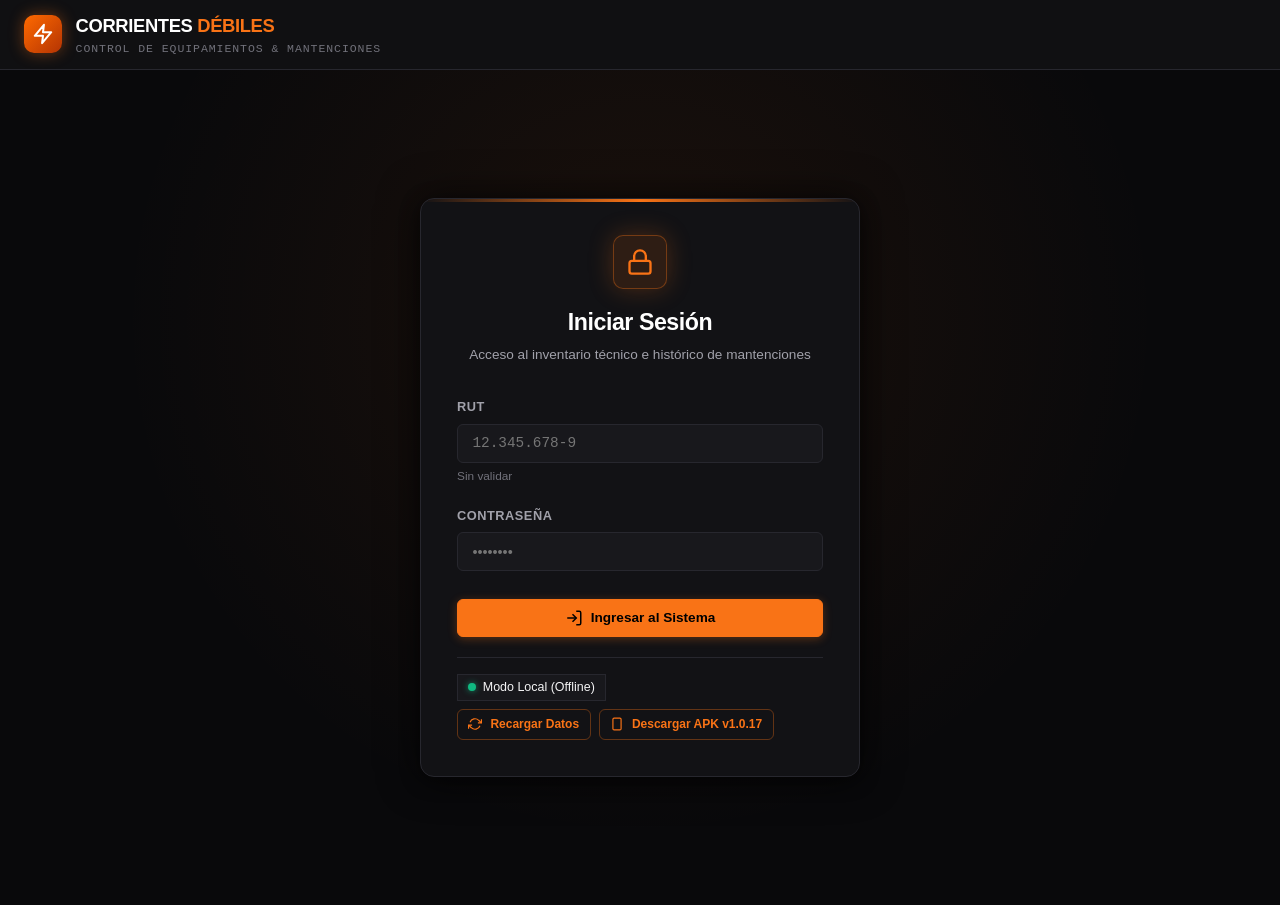
<file: static/index.html>
<!DOCTYPE html>
<html lang="es">
<head>
    <meta charset="UTF-8">
    <meta name="viewport" content="width=device-width, initial-scale=1.0">
    <title>Inventario y Mantención | Corrientes Débiles</title>
    <link rel="stylesheet" href="./css/style.css?v=1.0.17">
    <link rel="icon" href="data:image/svg+xml,<svg xmlns='http://www.w3.org/2000/svg' viewBox='0 0 24 24' fill='%23f97316'><path d='M13 2L3 14h8v8l10-12h-8V2z'/></svg>">
    <link rel="manifest" href="./manifest.json">
    <meta name="theme-color" content="#f97316">
    <meta name="mobile-web-app-capable" content="yes">
    <meta name="apple-mobile-web-app-capable" content="yes">
    <meta name="apple-mobile-web-app-status-bar-style" content="black-translucent">
    <script>
        // Limpieza forzada de cachés antiguas de Service Worker
        if ('caches' in window) {
            caches.keys().then(keys => {
                keys.forEach(k => {
                    if (k !== 'corrientes-debiles-v6') caches.delete(k);
                });
            });
        }
        // Limpieza de datos de prueba obsoletos en localStorage
        try {
            const rawEq = localStorage.getItem('cd_local_equipos');
            if (rawEq && (rawEq.indexOf('EQ-CCTV') !== -1 || rawEq.indexOf('EQ-ACS') !== -1 || !localStorage.getItem('cd_ups_v6'))) {
                localStorage.removeItem('cd_local_equipos');
                localStorage.removeItem('cd_local_mantenciones');
                localStorage.removeItem('cd_db_seeded_v2');
                localStorage.removeItem('cd_db_seeded_version');
                localStorage.removeItem('auth_user');
                localStorage.removeItem('auth_token');
                localStorage.setItem('cd_ups_v6', 'true');
            }
        } catch(e) {}
    </script>
</head>
<body>

    <!-- NAVBAR -->
    <header class="navbar">
        <div class="nav-container">
            <div class="brand-wrapper" id="brand-link">
                <div class="brand-icon">
                    <svg width="22" height="22" viewBox="0 0 24 24" fill="none" stroke="currentColor" stroke-width="2.2" stroke-linecap="round" stroke-linejoin="round">
                        <polygon points="13 2 3 14 12 14 11 22 21 10 12 10 13 2"></polygon>
                    </svg>
                </div>
                <div>
                    <div class="brand-title">CORRIENTES <span>DÉBILES</span></div>
                    <div class="brand-subtitle">Control de Equipamientos & Mantenciones</div>
                </div>
            </div>

            <div class="nav-actions" id="nav-actions">
                <!-- Injected dynamically if logged in -->
            </div>
        </div>
    </header>

    <!-- MAIN VIEW CONTAINER -->
    <main id="app-view">
        <!-- VISTA DE LOGIN -->
        <section id="login-section" class="login-container">
            <div class="login-card">
                <div class="login-header">
                    <div class="logo-badge">
                        <svg width="28" height="28" viewBox="0 0 24 24" fill="none" stroke="currentColor" stroke-width="2" stroke-linecap="round" stroke-linejoin="round">
                            <rect x="3" y="11" width="18" height="11" rx="2" ry="2"></rect>
                            <path d="M7 11V7a5 5 0 0 1 10 0v4"></path>
                        </svg>
                    </div>
                    <h2>Iniciar Sesión</h2>
                    <p>Acceso al inventario técnico e histórico de mantenciones</p>
                </div>

                <!-- ALERTA DE PRIMER USO / CONFIGURACIÓN INICIAL -->
                <div id="first-run-banner" style="display: none; background: rgba(249, 115, 22, 0.1); border: 1px solid var(--accent-orange); border-radius: var(--radius-sm); padding: 0.85rem; margin-bottom: 1rem;">
                    <div style="display: flex; align-items: flex-start; gap: 0.5rem;">
                        <svg width="20" height="20" viewBox="0 0 24 24" fill="none" stroke="var(--accent-orange)" stroke-width="2" style="flex-shrink: 0; margin-top: 2px;">
                            <circle cx="12" cy="12" r="10"></circle>
                            <line x1="12" y1="8" x2="12" y2="12"></line>
                            <line x1="12" y1="16" x2="12.01" y2="16"></line>
                        </svg>
                        <div style="font-size: 0.85rem; line-height: 1.4;">
                            <strong style="color: var(--accent-orange); display: block; margin-bottom: 0.2rem;">Bienvenido / Configuración Inicial</strong>
                            <span style="color: var(--text-secondary);">No hay usuarios registrados. Cree la cuenta del Administrador principal para comenzar.</span>
                        </div>
                    </div>
                    <button type="button" class="btn btn-primary" id="btn-open-setup" style="width: 100%; margin-top: 0.75rem; font-size: 0.85rem; padding: 0.5rem;" onclick="app.openSetupModal()">
                        Crear Primer Administrador
                    </button>
                </div>

                <form id="login-form">
                    <div class="form-group">
                        <label class="form-label" for="login-rut">RUT</label>
                        <input type="text" id="login-rut" class="form-control mono" placeholder="12.345.678-9" maxlength="12" autocomplete="username" required>
                        <div class="form-hint">
                            <span id="rut-validation-msg" style="color: var(--text-muted);">Sin validar</span>
                        </div>
                    </div>

                    <div class="form-group">
                        <label class="form-label" for="login-password">Contraseña</label>
                        <input type="password" id="login-password" class="form-control" placeholder="••••••••" autocomplete="current-password" required>
                    </div>

                    <button type="submit" class="btn btn-primary" style="width: 100%; margin-top: 0.5rem;" id="login-submit-btn">
                        <svg width="18" height="18" viewBox="0 0 24 24" fill="none" stroke="currentColor" stroke-width="2">
                            <path d="M15 3h4a2 2 0 0 1 2 2v14a2 2 0 0 1-2 2h-4"></path>
                            <polyline points="10 17 15 12 10 7"></polyline>
                            <line x1="15" y1="12" x2="3" y2="12"></line>
                        </svg>
                        Ingresar al Sistema
                    </button>
                </form>

                <div style="margin-top: 1.25rem; padding-top: 1rem; border-top: 1px solid var(--border-subtle); display: flex; justify-content: space-between; align-items: center; gap: 0.5rem; flex-wrap: wrap;">
                    <button type="button" class="btn-storage-mode" id="login-storage-mode-btn" onclick="app.openCloudModal()" title="Configuración de Almacenamiento Local / Nube">
                        <span class="mode-dot" id="login-mode-dot"></span>
                        <span id="login-mode-label">Modo Local</span>
                    </button>
                    <div style="display:flex; gap:0.5rem; align-items:center; flex-wrap:wrap;">
                        <a href="/reset" class="btn btn-outline-orange" style="font-size: 0.75rem; padding: 0.35rem 0.65rem; text-decoration: none;" title="Limpiar caché y recargar datos">
                            <svg width="14" height="14" viewBox="0 0 24 24" fill="none" stroke="currentColor" stroke-width="2">
                                <path d="M23 4v6h-6"></path>
                                <path d="M1 20v-6h6"></path>
                                <path d="M3.51 9a9 9 0 0 1 14.85-3.36L23 10M1 14l4.64 4.36A9 9 0 0 0 20.49 15"></path>
                            </svg>
                            Recargar Datos
                        </a>
                        <a href="/CDmantencion.apk" download="CDmantencion_v1.0.17.apk" class="btn btn-outline-orange" style="font-size: 0.75rem; padding: 0.35rem 0.65rem; text-decoration: none;" title="Descargar APK CDmantencion para Android">
                            <svg width="14" height="14" viewBox="0 0 24 24" fill="none" stroke="currentColor" stroke-width="2">
                                <rect x="5" y="2" width="14" height="20" rx="2" ry="2"></rect>
                                <line x1="12" y1="18" x2="12.01" y2="18"></line>
                            </svg>
                            Descargar APK v1.0.17
                        </a>
                    </div>
                </div>
            </div>
        </section>

        <!-- VISTA DE DASHBOARD / LISTADO DE EQUIPOS -->
        <section id="dashboard-section" class="main-content" style="display: none;">
            
            <!-- TARJETAS DE ESTADÍSTICAS (COMPACTAS) -->
            <div class="stats-grid" id="stats-container">
                <div class="stat-card">
                    <div class="stat-icon">
                        <svg width="16" height="16" viewBox="0 0 24 24" fill="none" stroke="currentColor" stroke-width="2">
                            <rect x="2" y="2" width="20" height="8" rx="2" ry="2"></rect>
                            <rect x="2" y="14" width="20" height="8" rx="2" ry="2"></rect>
                            <line x1="6" y1="6" x2="6.01" y2="6"></line>
                            <line x1="6" y1="18" x2="6.01" y2="18"></line>
                        </svg>
                    </div>
                    <div class="stat-content">
                        <div class="stat-value" id="stat-total-equipos">0</div>
                        <div class="stat-label">Total Equipos</div>
                    </div>
                </div>

                <div class="stat-card">
                    <div class="stat-icon" style="color: var(--status-operativo); border-color: rgba(34, 197, 94, 0.3);">
                        <svg width="16" height="16" viewBox="0 0 24 24" fill="none" stroke="currentColor" stroke-width="2">
                            <path d="M22 11.08V12a10 10 0 1 1-5.93-9.14"></path>
                            <polyline points="22 4 12 14.01 9 11.01"></polyline>
                        </svg>
                    </div>
                    <div class="stat-content">
                        <div class="stat-value" id="stat-operativos" style="color: var(--status-operativo);">0</div>
                        <div class="stat-label">Operativos</div>
                    </div>
                </div>

                <div class="stat-card">
                    <div class="stat-icon" style="color: var(--orange-primary); border-color: var(--border-accent);">
                        <svg width="16" height="16" viewBox="0 0 24 24" fill="none" stroke="currentColor" stroke-width="2">
                            <path d="M14.7 6.3a1 1 0 0 0 0 1.4l1.6 1.6a1 1 0 0 0 1.4 0l3.77-3.77a6 6 0 0 1-7.94 7.94l-6.91 6.91a2.12 2.12 0 0 1-3-3l6.91-6.91a6 6 0 0 1 7.94-7.94l-3.76 3.76z"></path>
                        </svg>
                    </div>
                    <div class="stat-content">
                        <div class="stat-value" id="stat-en-mantencion" style="color: var(--orange-primary);">0</div>
                        <div class="stat-label">En Mantención</div>
                    </div>
                </div>

                <div class="stat-card">
                    <div class="stat-icon" style="color: var(--status-critico); border-color: rgba(239, 68, 68, 0.3);">
                        <svg width="16" height="16" viewBox="0 0 24 24" fill="none" stroke="currentColor" stroke-width="2">
                            <circle cx="12" cy="12" r="10"></circle>
                            <line x1="15" y1="9" x2="9" y2="15"></line>
                            <line x1="9" y1="9" x2="15" y2="15"></line>
                        </svg>
                    </div>
                    <div class="stat-content">
                        <div class="stat-value" id="stat-fuera-servicio" style="color: var(--status-critico);">0</div>
                        <div class="stat-label">Fuera de Servicio</div>
                    </div>
                </div>
            </div>

            <!-- BARRA DE BÚSQUEDA Y ACCIONES -->
            <div class="toolbar-card">
                <div class="search-box">
                    <span class="search-icon">
                        <svg width="18" height="18" viewBox="0 0 24 24" fill="none" stroke="currentColor" stroke-width="2">
                            <circle cx="11" cy="11" r="8"></circle>
                            <line x1="21" y1="21" x2="16.65" y2="16.65"></line>
                        </svg>
                    </span>
                    <input type="text" id="search-input" class="search-input" placeholder="Buscar por equipo, marca, modelo, técnico, QR...">
                    <button type="button" class="search-camera-btn" id="search-qr-cam-btn" title="Escanear código QR con la cámara del dispositivo" onclick="app.openQrScanner()">
                        <svg width="16" height="16" viewBox="0 0 24 24" fill="none" stroke="currentColor" stroke-width="2">
                            <path d="M23 19a2 2 0 0 1-2 2H3a2 2 0 0 1-2-2V8a2 2 0 0 1 2-2h4l2-3h6l2 3h4a2 2 0 0 1 2 2z"></path>
                            <circle cx="12" cy="13" r="4"></circle>
                        </svg>
                        <span>Escanear QR</span>
                    </button>
                </div>

                <div class="filters-group">
                    <div class="view-toggles">
                        <button type="button" class="view-btn active" id="view-grid-btn" title="Vista en tarjetas">
                            <svg width="16" height="16" viewBox="0 0 24 24" fill="none" stroke="currentColor" stroke-width="2">
                                <rect x="3" y="3" width="7" height="7"></rect>
                                <rect x="14" y="3" width="7" height="7"></rect>
                                <rect x="14" y="14" width="7" height="7"></rect>
                                <rect x="3" y="14" width="7" height="7"></rect>
                            </svg>
                        </button>
                        <button type="button" class="view-btn" id="view-table-btn" title="Vista en tabla">
                            <svg width="16" height="16" viewBox="0 0 24 24" fill="none" stroke="currentColor" stroke-width="2">
                                <line x1="8" y1="6" x2="21" y2="6"></line>
                                <line x1="8" y1="12" x2="21" y2="12"></line>
                                <line x1="8" y1="18" x2="21" y2="18"></line>
                                <line x1="3" y1="6" x2="3.01" y2="6"></line>
                                <line x1="3" y1="12" x2="3.01" y2="12"></line>
                                <line x1="3" y1="18" x2="3.01" y2="18"></line>
                            </svg>
                        </button>
                    </div>

                    <a href="/reset" class="btn btn-outline-orange" style="text-decoration:none; display:inline-flex; align-items:center; gap:0.4rem;" title="Limpiar caché local y recargar datos oficiales">
                        <svg width="15" height="15" viewBox="0 0 24 24" fill="none" stroke="currentColor" stroke-width="2">
                            <path d="M23 4v6h-6"></path>
                            <path d="M1 20v-6h6"></path>
                            <path d="M3.51 9a9 9 0 0 1 14.85-3.36L23 10M1 14l4.64 4.36A9 9 0 0 0 20.49 15"></path>
                        </svg>
                        Recargar Datos
                    </a>
                    <button class="btn btn-primary" id="open-new-equipo-btn">
                        <svg width="16" height="16" viewBox="0 0 24 24" fill="none" stroke="currentColor" stroke-width="2.5">
                            <line x1="12" y1="5" x2="12" y2="19"></line>
                            <line x1="5" y1="12" x2="19" y2="12"></line>
                        </svg>
                        Nuevo Equipo
                    </button>
                </div>
            </div>

            <!-- CONTENEDOR DE EQUIPOS (GRID O TABLA) -->
            <div id="equipos-container">
                <!-- Injected via JavaScript -->
            </div>

        </section>
    </main>

    <!-- =======================================================================
         MODAL 1: ESCANEAR CÓDIGO QR
         ======================================================================= -->
    <div class="modal-backdrop" id="qr-scanner-modal">
        <div class="modal-dialog">
            <div class="modal-header">
                <div class="modal-title">
                    <svg width="20" height="20" viewBox="0 0 24 24" fill="none" stroke="var(--orange-primary)" stroke-width="2">
                        <rect x="3" y="3" width="7" height="7"></rect>
                        <rect x="14" y="3" width="7" height="7"></rect>
                        <rect x="14" y="14" width="7" height="7"></rect>
                        <rect x="3" y="14" width="7" height="7"></rect>
                    </svg>
                    Escanear Código QR de Equipo
                </div>
                <button type="button" class="modal-close-btn" onclick="app.closeQrScanner()">&times;</button>
            </div>
            <div class="modal-body">
                <div class="scanner-viewport-wrapper">
                    <div id="qr-reader" class="scanner-qr-reader"></div>
                    <video id="scanner-video" class="scanner-video" playsinline style="display: none;"></video>
                    <div class="scanner-overlay" id="scanner-reticle-overlay">
                        <div class="scanner-reticle"></div>
                    </div>
                </div>

                <div id="camera-status-msg" style="text-align: center; font-size: 0.82rem; color: var(--text-muted); margin-bottom: 1rem;">
                    Apunte la cámara al código QR ubicado en el chasis del equipo.
                </div>

                <div style="display: flex; gap: 0.6rem; justify-content: center; margin-bottom: 1.25rem; flex-wrap: wrap;">
                    <label class="btn btn-primary btn-sm" style="cursor: pointer; font-weight: 600;" title="Abrir cámara del teléfono para capturar una foto nítida de la etiqueta">
                        <svg width="15" height="15" viewBox="0 0 24 24" fill="none" stroke="currentColor" stroke-width="2.2">
                            <path d="M23 19a2 2 0 0 1-2 2H3a2 2 0 0 1-2-2V8a2 2 0 0 1 2-2h4l2-3h6l2 3h4a2 2 0 0 1 2 2z"></path>
                            <circle cx="12" cy="13" r="4"></circle>
                        </svg>
                        Tomar Foto con Cámara
                        <input type="file" id="scanner-camera-input" accept="image/*" capture="environment" style="display: none;">
                    </label>

                    <button type="button" id="scanner-torch-btn" class="btn btn-secondary btn-sm" style="display: none;" onclick="app.toggleScannerTorch()">
                        <svg width="15" height="15" viewBox="0 0 24 24" fill="none" stroke="currentColor" stroke-width="2">
                            <polygon points="13 2 3 14 12 14 11 22 21 10 12 10 13 2"></polygon>
                        </svg>
                        <span id="scanner-torch-text">Linterna</span>
                    </button>

                    <label class="btn btn-secondary btn-sm" style="cursor: pointer;">
                        <svg width="15" height="15" viewBox="0 0 24 24" fill="none" stroke="currentColor" stroke-width="2">
                            <rect x="3" y="3" width="18" height="18" rx="2" ry="2"></rect>
                            <circle cx="8.5" cy="8.5" r="1.5"></circle>
                            <polyline points="21 15 16 10 5 21"></polyline>
                        </svg>
                        Galería
                        <input type="file" id="scanner-file-input" accept="image/*" style="display: none;">
                    </label>
                </div>

                <!-- SELECTOR RÁPIDO Y CÓDIGO MANUAL PARA TESTING / SIN CÁMARA -->
                <div style="background: var(--bg-surface-2); border: 1px dashed var(--border-subtle); border-radius: var(--radius-sm); padding: 1rem;">
                    <div style="font-size: 0.76rem; color: var(--orange-primary); font-weight: 700; text-transform: uppercase; margin-bottom: 0.5rem;">
                        Acceso Rápido por Código (Simulación / Sin Cámara)
                    </div>
                    <div style="display: flex; gap: 0.5rem; margin-bottom: 0.75rem;">
                        <input type="text" id="manual-qr-input" class="form-control mono" placeholder="Ej: EQ-UPS-001">
                        <button type="button" class="btn btn-primary btn-sm" onclick="app.handleManualQrSearch()">
                            Buscar
                        </button>
                    </div>
                    <div style="font-size: 0.74rem; color: var(--text-muted);">
                        Seleccione un equipo para probar el escaneo inmediatamente:
                        <select id="quick-qr-select" class="form-control mono" style="margin-top: 0.35rem;" onchange="if(this.value) app.handleQrDetected(this.value)">
                            <option value="">-- Seleccionar Equipo de Demostración --</option>
                        </select>
                    </div>
                </div>
            </div>
            <div class="modal-footer">
                <button type="button" class="btn btn-secondary" onclick="app.closeQrScanner()">Cerrar</button>
            </div>
        </div>
    </div>

    <!-- =======================================================================
         MODAL 1.5: RESULTADO DE ESCANEO / VINCULACIÓN DIRECTA
         ======================================================================= -->
    <div class="modal-backdrop" id="qr-unknown-modal">
        <div class="modal-dialog" style="max-width: 520px;">
            <div class="modal-header">
                <div class="modal-title" style="display: flex; align-items: center; gap: 0.5rem;">
                    <svg width="20" height="20" viewBox="0 0 24 24" fill="none" stroke="var(--orange-primary)" stroke-width="2">
                        <circle cx="12" cy="12" r="10"></circle>
                        <line x1="12" y1="8" x2="12" y2="12"></line>
                        <line x1="12" y1="16" x2="12.01" y2="16"></line>
                    </svg>
                    Código Escaneado no Vinculado
                </div>
                <button type="button" class="modal-close-btn" onclick="app.closeModal('qr-unknown-modal')">&times;</button>
            </div>
            <div class="modal-body" style="padding: 1.25rem;">
                <div style="background: rgba(249, 115, 22, 0.08); border: 1px solid rgba(249, 115, 22, 0.25); border-radius: 8px; padding: 1rem; margin-bottom: 1.25rem; text-align: center;">
                    <div style="font-size: 0.8rem; text-transform: uppercase; letter-spacing: 0.05em; color: var(--text-muted); margin-bottom: 0.35rem;">
                        Texto decodificado de la cámara:
                    </div>
                    <div id="unknown-qr-display" class="mono" style="font-size: 1.2rem; font-weight: 700; color: var(--orange-primary); word-break: break-all;">
                        ---
                    </div>
                </div>

                <p style="font-size: 0.88rem; color: var(--text-secondary); margin-bottom: 1.25rem;">
                    La cámara leyó este código exitosamente, pero aún no coincide con los identificadores por defecto. Puedes vincularlo directamente a un equipo del inventario o registrar uno nuevo:
                </p>

                <!-- Opción 1: Asociar a un equipo existente -->
                <div style="background: var(--bg-surface-2); border: 1px solid var(--border-subtle); border-radius: 8px; padding: 1rem; margin-bottom: 1rem;">
                    <label class="form-label" for="unknown-qr-target-equipo" style="font-weight: 600; margin-bottom: 0.5rem; color: #fff;">
                        1. Vincular a un equipo existente del listado:
                    </label>
                    <select id="unknown-qr-target-equipo" class="form-control" style="margin-bottom: 0.75rem;">
                        <option value="">Seleccione un equipo...</option>
                    </select>

                    <div style="display: flex; gap: 1rem; margin-bottom: 0.85rem; font-size: 0.85rem;">
                        <label style="display: flex; align-items: center; gap: 0.4rem; cursor: pointer; color: var(--text-secondary);">
                            <input type="radio" name="unknown-qr-field" value="codigo_qr" checked>
                            <span>Como Código QR principal</span>
                        </label>
                        <label style="display: flex; align-items: center; gap: 0.4rem; cursor: pointer; color: var(--text-secondary);">
                            <input type="radio" name="unknown-qr-field" value="numero_serie">
                            <span>Como N° de Serie</span>
                        </label>
                    </div>

                    <button type="button" class="btn btn-primary" style="width: 100%; justify-content: center;" onclick="app.associateScannedCodeToEquipo()">
                        <svg width="16" height="16" viewBox="0 0 24 24" fill="none" stroke="currentColor" stroke-width="2">
                            <path d="M10 13a5 5 0 0 0 7.54.54l3-3a5 5 0 0 0-7.07-7.07l-1.72 1.71"></path>
                            <path d="M14 11a5 5 0 0 0-7.54-.54l-3 3a5 5 0 0 0 7.07 7.07l1.71-1.71"></path>
                        </svg>
                        Asociar este Código al Equipo Seleccionado
                    </button>
                </div>

                <!-- Opción 2: Crear nuevo equipo con este código -->
                <div style="background: var(--bg-surface-2); border: 1px solid var(--border-subtle); border-radius: 8px; padding: 1rem;">
                    <div style="font-size: 0.88rem; font-weight: 600; margin-bottom: 0.5rem; color: #fff;">
                        2. ¿Deseas registrar un nuevo equipamiento?
                    </div>
                    <button type="button" class="btn btn-secondary" style="width: 100%; justify-content: center;" onclick="app.openNewEquipoWithScannedCode()">
                        <svg width="16" height="16" viewBox="0 0 24 24" fill="none" stroke="currentColor" stroke-width="2">
                            <line x1="12" y1="5" x2="12" y2="19"></line>
                            <line x1="5" y1="12" x2="19" y2="12"></line>
                        </svg>
                        Registrar como Nuevo Equipo con este Código
                    </button>
                </div>
            </div>
            <div class="modal-footer">
                <button type="button" class="btn btn-secondary" onclick="app.closeModal('qr-unknown-modal')">Cerrar</button>
                <button type="button" class="btn btn-secondary" onclick="app.closeModal('qr-unknown-modal'); app.openQrScanner();">
                    Escanear Otro Código
                </button>
            </div>
        </div>
    </div>

    <!-- =======================================================================
         MODAL 2: VER / IMPRIMIR CÓDIGO QR Y ETIQUETA
         ======================================================================= -->
    <div class="modal-backdrop" id="qr-view-modal">
        <div class="modal-dialog" style="max-width: 380px;">
            <div class="modal-header">
                <div class="modal-title">
                    Código QR de Identificación
                </div>
                <button type="button" class="modal-close-btn" onclick="app.closeModal('qr-view-modal')">&times;</button>
            </div>
            <div class="modal-body" style="display: flex; justify-content: center; padding: 1.25rem;">
                <div class="qr-sticker print-only-sticker" id="printable-qr-card">
                    <div class="qr-canvas-holder" id="qr-code-canvas-container"></div>
                    <div class="sticker-code" id="qr-modal-code">EQ-UPS-001</div>
                    <div class="sticker-divider"></div>
                    <div class="sticker-title" id="qr-modal-title">Nombre Equipo</div>
                </div>
            </div>
            <div class="modal-footer" style="display: flex; flex-wrap: wrap; gap: 0.5rem; justify-content: flex-end;">
                <button type="button" class="btn btn-secondary" onclick="app.closeModal('qr-view-modal')">Cerrar</button>
                <button type="button" class="btn btn-secondary" onclick="app.downloadQrImage()" title="Descargar imagen QR en alta calidad PNG a Galería">
                    <svg width="16" height="16" viewBox="0 0 24 24" fill="none" stroke="currentColor" stroke-width="2">
                        <path d="M21 15v4a2 2 0 0 1-2 2H5a2 2 0 0 1-2-2v-4"></path>
                        <polyline points="7 10 12 15 17 10"></polyline>
                        <line x1="12" y1="15" x2="12" y2="3"></line>
                    </svg>
                    Descargar QR (Galería)
                </button>
                <button type="button" class="btn btn-primary" onclick="app.printQrCard()">
                    <svg width="16" height="16" viewBox="0 0 24 24" fill="none" stroke="currentColor" stroke-width="2">
                        <polyline points="6 9 6 2 18 2 18 9"></polyline>
                        <path d="M6 18H4a2 2 0 0 1-2-2v-5a2 2 0 0 1 2-2h16a2 2 0 0 1 2 2v5a2 2 0 0 1-2 2h-2"></path>
                        <rect x="6" y="14" width="12" height="8"></rect>
                    </svg>
                    Imprimir Etiqueta
                </button>
            </div>
        </div>
    </div>

    <!-- =======================================================================
         MODAL 3: DETALLE DE EQUIPO E HISTORIAL DE MANTENCIONES
         ======================================================================= -->
    <div class="modal-backdrop" id="equipo-detail-modal">
        <div class="modal-dialog" style="max-width: 780px;">
            <div class="modal-header">
                <div class="modal-title">
                    <span id="detail-nombre">Detalle del Equipo</span>
                    <span class="tag" id="detail-qr-tag">EQ-000</span>
                </div>
                <button type="button" class="modal-close-btn" onclick="app.closeModal('equipo-detail-modal')">&times;</button>
            </div>
            <div class="modal-body" id="detail-modal-body">
                <!-- Dynamically loaded with equipment data & maintenance timeline -->
            </div>
            <div class="modal-footer" id="detail-modal-footer">
                <!-- Actions -->
            </div>
        </div>
    </div>

    <!-- =======================================================================
         MODAL 4: CREAR O EDITAR EQUIPO
         ======================================================================= -->
    <div class="modal-backdrop" id="equipo-form-modal">
        <div class="modal-dialog">
            <div class="modal-header">
                <div class="modal-title" id="equipo-form-title">Nuevo Equipo</div>
                <button type="button" class="modal-close-btn" onclick="app.closeModal('equipo-form-modal')">&times;</button>
            </div>
            <form id="equipo-form">
                <div class="modal-body">
                    <input type="hidden" id="form-equipo-id">

                    <div style="display: grid; grid-template-columns: 1fr 1fr; gap: 1rem;">
                        <div class="form-group" style="grid-column: 1 / -1;">
                            <label class="form-label" for="form-nombre">Nombre del Equipo *</label>
                            <input type="text" id="form-nombre" class="form-control" placeholder="Ej: Cámara IP Domo PTZ Perimetral 4K" required>
                        </div>

                        <div class="form-group">
                            <label class="form-label" for="form-marca">Marca *</label>
                            <input type="text" id="form-marca" class="form-control" placeholder="Ej: Dahua Technology, Cisco, etc." required>
                        </div>

                        <div class="form-group">
                            <label class="form-label" for="form-modelo">Modelo *</label>
                            <input type="text" id="form-modelo" class="form-control" placeholder="Ej: DH-SD49425XB-HNR" required>
                        </div>

                        <div class="form-group">
                            <label class="form-label" for="form-codigo-qr">Código QR / Identificador</label>
                            <input type="text" id="form-codigo-qr" class="form-control mono" placeholder="Auto o ej: EQ-UPS-055">
                        </div>

                        <div class="form-group">
                            <label class="form-label" for="form-numero-serie">N° de Serie (Fabricante)</label>
                            <input type="text" id="form-numero-serie" class="form-control mono" placeholder="Ej: 1905P0852003">
                        </div>

                        <div class="form-group">
                            <label class="form-label" for="form-fecha-instalacion">Fecha de Instalación *</label>
                            <input type="date" id="form-fecha-instalacion" class="form-control mono" required>
                        </div>

                        <div class="form-group">
                            <label class="form-label" for="form-horas-trabajo">Horas de Trabajo (hrs)</label>
                            <input type="number" step="0.5" min="0" id="form-horas-trabajo" class="form-control" placeholder="0.0">
                        </div>

                        <div class="form-group">
                            <label class="form-label" for="form-estado">Estado Operativo</label>
                            <select id="form-estado" class="form-control">
                                <option value="Operativo">Operativo</option>
                                <option value="En Mantención">En Mantención</option>
                                <option value="Alerta">Alerta</option>
                                <option value="Fuera de Servicio">Fuera de Servicio</option>
                            </select>
                        </div>

                        <div class="form-group" style="grid-column: 1 / -1;">
                            <label class="form-label" for="form-ubicacion">Ubicación Física / Recinto</label>
                            <input type="text" id="form-ubicacion" class="form-control" placeholder="Ej: Rack Sala de Servidores Piso 2, Acceso Peatonal Poniente">
                        </div>

                        <div class="form-group" style="grid-column: 1 / -1;">
                            <label class="form-label" for="form-caracteristicas">Características del Equipo (Especificaciones Técnicas)</label>
                            <textarea id="form-caracteristicas" class="form-control" rows="3" placeholder="Potencia, voltajes, consumo eléctrico, resolución, puertos de red, protocolos, capacidades..."></textarea>
                        </div>
                    </div>

                    <!-- Campos de primera mantención opcional solo al crear nuevo equipo -->
                    <div id="first-maintenance-section" style="border-top: 1px solid var(--border-subtle); padding-top: 1rem; margin-top: 0.5rem;">
                        <div style="font-size: 0.78rem; font-weight: 700; color: var(--orange-primary); text-transform: uppercase; margin-bottom: 0.5rem;">
                            Registrar Mantención / Puesta en Marcha Inicial (Opcional)
                        </div>
                        <div style="display: grid; grid-template-columns: 1fr; gap: 0.75rem;">
                            <div>
                                <label class="form-label" for="form-primera-tecnico">Técnico Responsable</label>
                                <input type="text" id="form-primera-tecnico" class="form-control" placeholder="Nombre del técnico">
                            </div>
                            <div>
                                <label class="form-label" for="form-primera-obs">Observaciones Técnicas</label>
                                <input type="text" id="form-primera-obs" class="form-control" placeholder="Instalación inicial, pruebas de conexionado y energización.">
                            </div>
                        </div>
                    </div>
                </div>
                <div class="modal-footer">
                    <button type="button" class="btn btn-secondary" onclick="app.closeModal('equipo-form-modal')">Cancelar</button>
                    <button type="submit" class="btn btn-primary">Guardar Equipo</button>
                </div>
            </form>
        </div>
    </div>

    <!-- =======================================================================
         MODAL 5: REGISTRAR NUEVA MANTENCIÓN
         ======================================================================= -->
    <div class="modal-backdrop" id="mantencion-modal">
        <div class="modal-dialog" style="max-width: 560px;">
            <div class="modal-header">
                <div class="modal-title">
                    <svg width="18" height="18" viewBox="0 0 24 24" fill="none" stroke="var(--orange-primary)" stroke-width="2">
                        <path d="M14.7 6.3a1 1 0 0 0 0 1.4l1.6 1.6a1 1 0 0 0 1.4 0l3.77-3.77a6 6 0 0 1-7.94 7.94l-6.91 6.91a2.12 2.12 0 0 1-3-3l6.91-6.91a6 6 0 0 1 7.94-7.94l-3.76 3.76z"></path>
                    </svg>
                    Registrar Mantención Técnica
                </div>
                <button type="button" class="modal-close-btn" onclick="app.closeModal('mantencion-modal')">&times;</button>
            </div>
            <form id="mantencion-form">
                <div class="modal-body">
                    <input type="hidden" id="mant-equipo-id">

                    <div style="background: var(--bg-surface-2); padding: 0.75rem 1rem; border-radius: var(--radius-sm); border: 1px solid var(--border-subtle); margin-bottom: 1.25rem;">
                        <div style="font-size: 0.7rem; text-transform: uppercase; color: var(--text-muted);">Equipo Seleccionado</div>
                        <div style="font-weight: 700; color: #fff;" id="mant-equipo-nombre">-</div>
                        <div style="font-size: 0.78rem; font-family: var(--font-mono); color: var(--orange-primary);" id="mant-equipo-code">EQ-000</div>
                    </div>

                    <div style="display: grid; grid-template-columns: 1fr 1fr; gap: 1rem;">
                        <div class="form-group">
                            <label class="form-label" for="mant-fecha">Fecha de Mantención *</label>
                            <input type="date" id="mant-fecha" class="form-control mono" required>
                        </div>

                        <div class="form-group">
                            <label class="form-label" for="mant-tipo">Tipo de Mantención</label>
                            <select id="mant-tipo" class="form-control">
                                <option value="Preventiva">Preventiva</option>
                                <option value="Correctiva">Correctiva</option>
                                <option value="Calibración">Calibración</option>
                                <option value="Actualización Firmware">Actualización Firmware</option>
                            </select>
                        </div>

                        <div class="form-group" style="grid-column: 1 / -1;">
                            <label class="form-label" for="mant-tecnico">Nombre del Técnico *</label>
                            <input type="text" id="mant-tecnico" class="form-control" placeholder="Ej: Carlos Valenzuela" required>
                        </div>

                        <div class="form-group" style="grid-column: 1 / -1;">
                            <label class="form-label" for="mant-estado-update">Actualizar Estado del Equipo</label>
                            <select id="mant-estado-update" class="form-control">
                                <option value="Operativo">Operativo (Equipo en óptimas condiciones)</option>
                                <option value="En Mantención">En Mantención (Trabajos en progreso)</option>
                                <option value="Alerta">Alerta (Requiere repuesto o seguimiento)</option>
                            </select>
                        </div>

                        <div class="form-group" style="grid-column: 1 / -1;">
                            <label class="form-label" for="mant-obs">Observaciones Técnicas Detalladas *</label>
                            <textarea id="mant-obs" class="form-control" rows="3" placeholder="Detalle exhaustivo de las labores ejecutadas, parámetros medidos, limpieza, repuestos o configuraciones aplicadas..." required></textarea>
                        </div>
                    </div>
                </div>
                <div class="modal-footer">
                    <button type="button" class="btn btn-secondary" onclick="app.closeModal('mantencion-modal')">Cancelar</button>
                    <button type="submit" class="btn btn-primary">Registrar en Histórico</button>
                </div>
            </form>
        </div>
    </div>

    <!-- =======================================================================
         MODAL 6: PANEL DE ADMINISTRACIÓN DE USUARIOS
         ======================================================================= -->
    <div class="modal-backdrop" id="admin-users-modal">
        <div class="modal-dialog" style="max-width: 820px;">
            <div class="modal-header">
                <div class="modal-title">
                    <svg width="20" height="20" viewBox="0 0 24 24" fill="none" stroke="var(--orange-primary)" stroke-width="2">
                        <path d="M17 21v-2a4 4 0 0 0-4-4H5a4 4 0 0 0-4 4v2"></path>
                        <circle cx="9" cy="7" r="4"></circle>
                        <path d="M23 21v-2a4 4 0 0 0-3-3.87"></path>
                        <path d="M16 3.13a4 4 0 0 1 0 7.75"></path>
                    </svg>
                    Gestión de Usuarios y Credenciales
                </div>
                <button type="button" class="modal-close-btn" onclick="app.closeModal('admin-users-modal')">&times;</button>
            </div>
            <div class="modal-body">
                <div style="display: flex; justify-content: space-between; align-items: center; margin-bottom: 1.25rem; flex-wrap: wrap; gap: 0.75rem;">
                    <div>
                        <div style="color: #fff; font-weight: 600; font-size: 0.95rem;">Cuentas de Acceso al Sistema</div>
                        <div style="font-size: 0.75rem; color: var(--text-muted);">Administre credenciales, roles y permisos de los operadores técnicos.</div>
                    </div>
                    <button type="button" class="btn btn-primary btn-sm" onclick="app.openNewUserModal()">
                        <svg width="15" height="15" viewBox="0 0 24 24" fill="none" stroke="currentColor" stroke-width="2.5">
                            <line x1="12" y1="5" x2="12" y2="19"></line>
                            <line x1="5" y1="12" x2="19" y2="12"></line>
                        </svg>
                        + Nuevo Usuario
                    </button>
                </div>

                <div class="equipos-table-wrapper">
                    <table class="equipos-table" id="admin-users-table">
                        <thead>
                            <tr>
                                <th>RUT</th>
                                <th>Nombre Completo</th>
                                <th>Rol</th>
                                <th>Fecha Alta</th>
                                <th style="text-align: right;">Acciones</th>
                            </tr>
                        </thead>
                        <tbody id="admin-users-tbody">
                            <!-- Injected by JavaScript -->
                        </tbody>
                    </table>
                </div>
            </div>
            <div class="modal-footer">
                <button type="button" class="btn btn-secondary" onclick="app.closeModal('admin-users-modal')">Cerrar</button>
            </div>
        </div>
    </div>

    <!-- =======================================================================
         MODAL 7: CREAR / EDITAR USUARIO
         ======================================================================= -->
    <div class="modal-backdrop" id="user-form-modal">
        <div class="modal-dialog" style="max-width: 480px;">
            <div class="modal-header">
                <div class="modal-title" id="user-form-title">Nuevo Usuario</div>
                <button type="button" class="modal-close-btn" onclick="app.closeModal('user-form-modal')">&times;</button>
            </div>
            <form id="user-form">
                <div class="modal-body">
                    <input type="hidden" id="user-form-id">

                    <div class="form-group">
                        <label class="form-label" for="user-form-rut">RUT *</label>
                        <input type="text" id="user-form-rut" class="form-control mono" placeholder="12.345.678-9" maxlength="12" required>
                    </div>

                    <div class="form-group">
                        <label class="form-label" for="user-form-nombre">Nombre y Apellidos *</label>
                        <input type="text" id="user-form-nombre" class="form-control" placeholder="Ej: Marcela Contreras" required>
                    </div>

                    <div class="form-group">
                        <label class="form-label" for="user-form-rol">Rol de Acceso</label>
                        <select id="user-form-rol" class="form-control">
                            <option value="tecnico">Técnico de Terreno (Acceso a inventario y mantenciones)</option>
                            <option value="admin">Administrador (Control total y gestión de usuarios)</option>
                        </select>
                    </div>

                    <div class="form-group">
                        <label class="form-label" for="user-form-password">
                            <span id="user-form-pass-label">Contraseña *</span>
                        </label>
                        <input type="password" id="user-form-password" class="form-control" placeholder="••••••••" autocomplete="new-password">
                        <div class="form-hint" id="user-form-pass-hint">
                            <span>Mínimo 6 caracteres</span>
                        </div>
                    </div>
                </div>
                <div class="modal-footer">
                    <button type="button" class="btn btn-secondary" onclick="app.closeModal('user-form-modal')">Cancelar</button>
                    <button type="submit" class="btn btn-primary" id="user-form-submit-btn">Guardar Usuario</button>
                </div>
            </form>
        </div>
    </div>

    <!-- =======================================================================
         MODAL 8: ALMACENAMIENTO Y CONFIGURACIÓN NUBE / APK
         ======================================================================= -->
    <div class="modal-backdrop" id="cloud-modal">
        <div class="modal-dialog" style="max-width: 540px;">
            <div class="modal-header">
                <div class="modal-title" style="display: flex; align-items: center; gap: 0.5rem;">
                    <svg width="20" height="20" viewBox="0 0 24 24" fill="none" stroke="currentColor" stroke-width="2">
                        <path d="M18 10h-1.26A8 8 0 1 0 9 20h9a5 5 0 0 0 0-10z"></path>
                    </svg>
                    Almacenamiento y Conexión Nube
                </div>
                <button type="button" class="modal-close-btn" onclick="app.closeModal('cloud-modal')">&times;</button>
            </div>
            <div class="modal-body">
                <p style="font-size: 0.84rem; color: var(--text-secondary); margin-bottom: 1rem;">
                    Configura si deseas operar de forma <strong>100% Local</strong> en este dispositivo o conectarte a una <strong>Base de Datos en la Nube</strong>.
                </p>

                <!-- SELECTOR DE MODO -->
                <div class="storage-mode-cards">
                    <div class="storage-mode-card selected" id="mode-card-local" onclick="app.selectStorageMode('local')">
                        <div class="storage-mode-header">
                            <span>Modo Local (Offline)</span>
                            <span class="mode-dot"></span>
                        </div>
                        <div class="storage-mode-desc">
                            <strong>Activo por defecto.</strong> Todo se almacena en el teléfono o equipo. Cero dependencia de internet o servidores externos.
                        </div>
                    </div>

                    <div class="storage-mode-card" id="mode-card-cloud" onclick="app.selectStorageMode('cloud')">
                        <div class="storage-mode-header">
                            <span>Modo Nube (Remoto)</span>
                            <span class="mode-dot cloud"></span>
                        </div>
                        <div class="storage-mode-desc">
                            <strong>Habilitado para el futuro.</strong> Sincroniza con un servidor central y base de datos compartida entre técnicos.
                        </div>
                    </div>
                </div>

                <!-- PANEL DE CONFIGURACIÓN DE NUBE -->
                <div id="cloud-settings-panel" style="background: var(--bg-surface-2); border: 1px solid var(--border-subtle); border-radius: var(--radius-md); padding: 0.9rem; margin-bottom: 1rem;">
                    <div style="font-weight: 600; font-size: 0.88rem; margin-bottom: 0.5rem; color: #fff;">
                        Conexión con la Nube / API
                    </div>
                    <div class="form-group" style="margin-bottom: 0.65rem;">
                        <label class="form-label" for="cloud-url-input">URL del Servidor o API (Coolify / Producción)</label>
                        <input type="url" id="cloud-url-input" class="form-control mono" placeholder="https://mantencion.cfelbc.cl" value="https://mantencion.cfelbc.cl">
                        <div class="form-hint">
                            <span>Dominio asignado: https://mantencion.cfelbc.cl</span>
                        </div>
                    </div>

                    <div style="display: flex; gap: 0.45rem; flex-wrap: wrap;">
                        <button type="button" class="btn btn-secondary" style="font-size: 0.76rem; padding: 0.4rem 0.65rem;" onclick="app.testCloudConnection()">
                            🔌 Probar Conexión
                        </button>
                        <button type="button" class="btn btn-outline-orange" style="font-size: 0.76rem; padding: 0.4rem 0.65rem;" onclick="app.syncPushLocalToCloud()">
                            ⬆️ Subir a la Nube (Sincronizar)
                        </button>
                        <button type="button" class="btn btn-secondary" style="font-size: 0.76rem; padding: 0.4rem 0.65rem;" onclick="app.syncPullCloudToLocal()">
                            ⬇️ Descargar de Nube
                        </button>
                    </div>
                    <div id="cloud-test-status" style="margin-top: 0.65rem; font-size: 0.78rem; padding: 0.4rem 0.6rem; border-radius: 4px; display: none;"></div>
                </div>

                <!-- DESCARGA DEL APK -->
                <div class="apk-download-box">
                    <div style="display: flex; align-items: center; justify-content: space-between; margin-bottom: 0.4rem;">
                        <div style="font-weight: 700; font-size: 0.92rem; color: var(--orange-primary); display: flex; align-items: center; gap: 0.4rem;">
                            <svg width="20" height="20" viewBox="0 0 24 24" fill="none" stroke="currentColor" stroke-width="2">
                                <rect x="5" y="2" width="14" height="20" rx="2" ry="2"></rect>
                                <line x1="12" y1="18" x2="12.01" y2="18"></line>
                            </svg>
                            Descarga de APK CDmantencion para Android
                        </div>
                        <span class="badge badge-operativo" style="font-size: 0.68rem;">Compilación Oficial</span>
                    </div>
                    <p style="font-size: 0.76rem; color: var(--text-secondary); margin-bottom: 0.75rem; line-height: 1.35;">
                        Descarga la aplicación oficial <strong>CDmantencion</strong> para tu teléfono Android. Se conecta al servidor mantencion.cfelbc.cl y cuenta con soporte 100% offline y escáner de códigos QR.
                    </p>
                    <a href="/CDmantencion.apk" download="CDmantencion_v1.0.17.apk" class="btn btn-primary" style="width: 100%; justify-content: center; text-decoration: none; padding: 0.6rem;">
                        <svg width="18" height="18" viewBox="0 0 24 24" fill="none" stroke="currentColor" stroke-width="2">
                            <path d="M21 15v4a2 2 0 0 1-2 2H5a2 2 0 0 1-2-2v-4"></path>
                            <polyline points="7 10 12 15 17 10"></polyline>
                            <line x1="12" y1="15" x2="12" y2="3"></line>
                        </svg>
                        Descargar APK (CDmantencion_v1.0.17.apk)
                    </a>
                    <button type="button" class="btn btn-outline-orange" style="width: 100%; justify-content: center; margin-top: 0.5rem; padding: 0.5rem; font-size: 0.78rem;" onclick="app.checkForUpdates(true)">
                        <svg width="15" height="15" viewBox="0 0 24 24" fill="none" stroke="currentColor" stroke-width="2">
                            <polyline points="23 4 23 10 17 10"></polyline>
                            <polyline points="1 20 1 14 7 14"></polyline>
                            <path d="M3.51 9a9 9 0 0 1 14.85-3.36L23 10M1 14l4.64 4.36A9 9 0 0 0 20.49 15"></path>
                        </svg>
                        Comprobar Actualizaciones en GitHub
                    </button>
                </div>
            </div>
            <div class="modal-footer">
                <button type="button" class="btn btn-secondary" onclick="app.closeModal('cloud-modal')">Cancelar</button>
                <button type="button" class="btn btn-primary" onclick="app.saveCloudSettings()">Guardar Configuración</button>
            </div>
        </div>
    </div>

    <!-- =======================================================================
         MODAL 9: CONFIGURACIÓN INICIAL DEL PRIMER ADMINISTRADOR
         ======================================================================= -->
    <div class="modal-backdrop" id="setup-admin-modal">
        <div class="modal-dialog" style="max-width: 480px;">
            <div class="modal-header">
                <div class="modal-title" style="display: flex; align-items: center; gap: 0.5rem;">
                    <svg width="20" height="20" viewBox="0 0 24 24" fill="none" stroke="currentColor" stroke-width="2">
                        <path d="M12 2a5 5 0 0 0-5 5v3H6a2 2 0 0 0-2 2v8a2 2 0 0 0 2 2h12a2 2 0 0 0 2-2v-8a2 2 0 0 0-2-2h-1V7a5 5 0 0 0-5-5z"></path>
                    </svg>
                    Configuración Inicial: Crear Administrador
                </div>
                <button type="button" class="modal-close-btn" onclick="app.closeModal('setup-admin-modal')">&times;</button>
            </div>
            <form id="setup-admin-form" onsubmit="app.handleSetupAdmin(event)">
                <div class="modal-body">
                    <p style="font-size: 0.85rem; color: var(--text-secondary); margin-bottom: 1.25rem;">
                        Por seguridad, no existen contraseñas por defecto. Configura la cuenta del Administrador principal con tus propios datos:
                    </p>

                    <div class="form-group">
                        <label class="form-label" for="setup-admin-rut">RUT Chileno *</label>
                        <input type="text" id="setup-admin-rut" class="form-control mono" placeholder="12.345.678-9" maxlength="12" required>
                        <div class="form-hint">
                            <span id="setup-rut-validation-msg" style="color: var(--text-muted);">Sin validar</span>
                        </div>
                    </div>

                    <div class="form-group">
                        <label class="form-label" for="setup-admin-nombre">Nombre y Apellidos *</label>
                        <input type="text" id="setup-admin-nombre" class="form-control" placeholder="Ej: Administrador General" required>
                    </div>

                    <div class="form-group">
                        <label class="form-label" for="setup-admin-password">Contraseña *</label>
                        <input type="password" id="setup-admin-password" class="form-control" placeholder="••••••••" autocomplete="new-password" required>
                        <div class="form-hint"><span>Mínimo 4 caracteres</span></div>
                    </div>

                    <div class="form-group">
                        <label class="form-label" for="setup-admin-password-confirm">Confirmar Contraseña *</label>
                        <input type="password" id="setup-admin-password-confirm" class="form-control" placeholder="••••••••" autocomplete="new-password" required>
                    </div>
                </div>
                <div class="modal-footer">
                    <button type="button" class="btn btn-secondary" onclick="app.closeModal('setup-admin-modal')">Cancelar</button>
                    <button type="submit" class="btn btn-primary" id="setup-admin-submit-btn">Crear Administrador e Ingresar</button>
                </div>
            </form>
        </div>
    </div>

    <!-- TOAST CONTAINER -->
    <div class="toast-container" id="toast-container"></div>

    <!-- JAVASCRIPT ASSETS -->
    <script src="./js/qrcode.min.js"></script>
    <script src="./js/html5-qrcode.min.js"></script>
    <script src="./js/jsqr.min.js"></script>
    <script src="./js/qrscanner.js"></script>
    <script src="./js/rut.js"></script>
    <script>window.APP_VERSION = "1.0.17";</script>
    <script src="./js/storage.js?v=1.0.17"></script>
    <script src="./js/app.js?v=1.0.17"></script>
</body>
</html>
</file>
<file: static/css/style.css>
/* ==========================================================================
   SISTEMA DE INVENTARIO Y MANTENCIÓN - CORRIENTES DÉBILES
   Paleta: Negro Profundo y Naranjo Minimalista
   ========================================================================== */

:root {
    --bg-base: #09090b;
    --bg-surface-1: #121215;
    --bg-surface-2: #18181c;
    --bg-surface-3: #222228;
    
    --border-subtle: #27272e;
    --border-accent: rgba(249, 115, 22, 0.35);
    --border-orange-glow: rgba(249, 115, 22, 0.6);
    
    --orange-primary: #f97316;
    --orange-bright: #ff6a00;
    --orange-hover: #ea580c;
    --orange-soft: rgba(249, 115, 22, 0.12);
    --orange-soft-2: rgba(249, 115, 22, 0.22);
    
    --text-primary: #f4f4f5;
    --text-secondary: #a1a1aa;
    --text-muted: #71717a;
    
    --status-operativo: #22c55e;
    --status-operativo-bg: rgba(34, 197, 94, 0.12);
    --status-mantencion: #f97316;
    --status-mantencion-bg: rgba(249, 115, 22, 0.18);
    --status-critico: #ef4444;
    --status-critico-bg: rgba(239, 68, 68, 0.12);
    
    --radius-sm: 6px;
    --radius-md: 10px;
    --radius-lg: 14px;
    --radius-xl: 18px;
    
    --shadow-subtle: 0 4px 20px rgba(0, 0, 0, 0.4);
    --shadow-orange: 0 0 25px rgba(249, 115, 22, 0.25);
    --font-mono: 'JetBrains Mono', 'Fira Code', ui-monospace, SFMono-Regular, Menlo, Monaco, Consolas, monospace;
}

* {
    box-sizing: border-box;
    margin: 0;
    padding: 0;
}

html {
    width: 100%;
    max-width: 100vw;
    overflow-x: hidden;
}

body {
    background-color: var(--bg-base);
    color: var(--text-primary);
    font-family: -apple-system, BlinkMacSystemFont, 'Segoe UI', Roboto, 'Inter', 'Helvetica Neue', sans-serif;
    line-height: 1.5;
    min-height: 100vh;
    width: 100%;
    max-width: 100vw;
    display: flex;
    flex-direction: column;
    overflow-x: hidden;
    -webkit-font-smoothing: antialiased;
}

/* Scrollbars */
::-webkit-scrollbar {
    width: 7px;
    height: 7px;
}
::-webkit-scrollbar-track {
    background: var(--bg-base);
}
::-webkit-scrollbar-thumb {
    background: #27272e;
    border-radius: 4px;
}
::-webkit-scrollbar-thumb:hover {
    background: var(--orange-primary);
}

/* ==========================================================================
   HEADER & NAVBAR
   ========================================================================== */
.navbar {
    background: rgba(18, 18, 21, 0.85);
    backdrop-filter: blur(12px);
    border-bottom: 1px solid var(--border-subtle);
    position: sticky;
    top: 0;
    z-index: 50;
    padding: 0.75rem 1.5rem;
}

.nav-container {
    max-width: 1380px;
    margin: 0 auto;
    display: flex;
    justify-content: space-between;
    align-items: center;
}

.brand-wrapper {
    display: flex;
    align-items: center;
    gap: 0.85rem;
    text-decoration: none;
    color: inherit;
    cursor: pointer;
}

.brand-icon {
    width: 38px;
    height: 38px;
    background: linear-gradient(135deg, var(--orange-bright), #b43403);
    border-radius: var(--radius-md);
    display: flex;
    align-items: center;
    justify-content: center;
    color: #fff;
    box-shadow: 0 0 15px rgba(249, 115, 22, 0.4);
}

.brand-title {
    font-size: 1.15rem;
    font-weight: 700;
    letter-spacing: -0.02em;
    color: #fff;
}

.brand-title span {
    color: var(--orange-primary);
}

.brand-subtitle {
    font-size: 0.72rem;
    color: var(--text-muted);
    text-transform: uppercase;
    letter-spacing: 0.08em;
    font-family: var(--font-mono);
}

.nav-actions {
    display: flex;
    align-items: center;
    gap: 0.65rem;
}

/* ==========================================================================
   NAVBAR DROPDOWN MENU (ESQUINA SUPERIOR DERECHA)
   ========================================================================== */
.nav-dropdown-wrapper {
    position: relative;
    display: inline-block;
}

.nav-dropdown-trigger {
    display: inline-flex;
    align-items: center;
    gap: 0.6rem;
    background: var(--bg-surface-2);
    border: 1px solid var(--border-subtle);
    padding: 0.35rem 0.75rem 0.35rem 0.45rem;
    border-radius: 9999px;
    cursor: pointer;
    color: var(--text-primary);
    transition: all 0.2s cubic-bezier(0.16, 1, 0.3, 1);
    font-family: inherit;
    user-select: none;
    outline: none;
}

.nav-dropdown-trigger:hover,
.nav-dropdown-wrapper.active .nav-dropdown-trigger {
    background: rgba(249, 115, 22, 0.12);
    border-color: var(--orange-primary);
    box-shadow: 0 0 12px rgba(249, 115, 22, 0.25);
}

.nav-dropdown-trigger:focus-visible {
    box-shadow: 0 0 0 2px var(--orange-primary);
}

.nav-trigger-info {
    display: flex;
    flex-direction: column;
    align-items: flex-start;
    text-align: left;
    line-height: 1.15;
}

.nav-trigger-name {
    font-size: 0.82rem;
    font-weight: 600;
    color: #ffffff;
}

.nav-trigger-role {
    font-size: 0.66rem;
    color: var(--orange-primary);
    font-weight: 700;
    text-transform: uppercase;
    letter-spacing: 0.04em;
}

.nav-chevron-icon {
    transition: transform 0.22s cubic-bezier(0.16, 1, 0.3, 1);
    color: var(--text-secondary);
    margin-left: 0.15rem;
}

.nav-dropdown-wrapper.active .nav-chevron-icon {
    transform: rotate(180deg);
    color: var(--orange-primary);
}

/* The Dropdown Menu Card */
.nav-dropdown-menu {
    position: absolute;
    top: calc(100% + 8px);
    right: 0;
    width: 280px;
    max-width: 90vw;
    background: #141419;
    border: 1px solid rgba(249, 115, 22, 0.28);
    border-radius: var(--radius-md);
    box-shadow: 0 18px 45px rgba(0, 0, 0, 0.75), 0 0 0 1px rgba(255, 255, 255, 0.05);
    padding: 0.5rem;
    z-index: 1000;
    opacity: 0;
    visibility: hidden;
    transform: translateY(-8px) scale(0.96);
    transform-origin: top right;
    transition: opacity 0.2s cubic-bezier(0.16, 1, 0.3, 1),
                transform 0.2s cubic-bezier(0.16, 1, 0.3, 1),
                visibility 0.2s;
    backdrop-filter: blur(16px);
}

.nav-dropdown-wrapper.active .nav-dropdown-menu {
    opacity: 1;
    visibility: visible;
    transform: translateY(0) scale(1);
}

/* User header inside dropdown */
.dropdown-user-header {
    display: flex;
    align-items: center;
    gap: 0.75rem;
    padding: 0.55rem 0.65rem 0.65rem;
}

.dropdown-user-avatar {
    width: 38px;
    height: 38px;
    border-radius: 50%;
    background: linear-gradient(135deg, var(--orange-bright), #b43403);
    color: #fff;
    display: flex;
    align-items: center;
    justify-content: center;
    font-weight: 700;
    font-size: 1.05rem;
    box-shadow: 0 0 12px rgba(249, 115, 22, 0.4);
    flex-shrink: 0;
}

.dropdown-user-meta {
    overflow: hidden;
    min-width: 0;
    flex: 1;
}

.dropdown-user-name {
    font-size: 0.88rem;
    font-weight: 700;
    color: #ffffff;
    white-space: nowrap;
    overflow: hidden;
    text-overflow: ellipsis;
    line-height: 1.2;
}

.dropdown-user-rut {
    font-size: 0.74rem;
    font-family: var(--font-mono);
    color: var(--text-secondary);
    margin-top: 2px;
}

.dropdown-user-badge {
    display: inline-block;
    font-size: 0.65rem;
    font-weight: 700;
    padding: 0.15rem 0.5rem;
    border-radius: 9999px;
    text-transform: uppercase;
    letter-spacing: 0.04em;
    margin-top: 0.3rem;
}

.dropdown-user-badge.badge-admin {
    background: rgba(249, 115, 22, 0.2);
    color: var(--orange-primary);
    border: 1px solid rgba(249, 115, 22, 0.4);
}

.dropdown-user-badge.badge-tech {
    background: rgba(59, 130, 246, 0.15);
    color: #60a5fa;
    border: 1px solid rgba(59, 130, 246, 0.3);
}

.dropdown-divider {
    height: 1px;
    background: rgba(255, 255, 255, 0.08);
    margin: 0.35rem 0;
}

/* Dropdown items */
.dropdown-item {
    display: flex;
    align-items: center;
    gap: 0.75rem;
    width: 100%;
    padding: 0.6rem 0.65rem;
    border-radius: var(--radius-sm);
    background: transparent;
    border: none;
    color: var(--text-primary);
    text-decoration: none;
    cursor: pointer;
    font-family: inherit;
    text-align: left;
    transition: all 0.15s ease;
    box-sizing: border-box;
}

.dropdown-item:hover,
.dropdown-item:focus {
    background: rgba(255, 255, 255, 0.06);
    color: #ffffff;
    outline: none;
}

.dropdown-item-icon {
    width: 32px;
    height: 32px;
    border-radius: var(--radius-sm);
    background: rgba(255, 255, 255, 0.04);
    display: flex;
    align-items: center;
    justify-content: center;
    flex-shrink: 0;
    color: var(--orange-primary);
    transition: all 0.15s ease;
}

.dropdown-item:hover .dropdown-item-icon {
    background: rgba(249, 115, 22, 0.18);
    color: var(--orange-bright);
    transform: scale(1.05);
}

.dropdown-item-content {
    flex: 1;
    min-width: 0;
    display: flex;
    flex-direction: column;
}

.dropdown-item-title {
    font-size: 0.82rem;
    font-weight: 600;
    color: #f3f4f6;
    line-height: 1.2;
}

.dropdown-item-subtitle {
    font-size: 0.7rem;
    color: var(--text-muted);
    margin-top: 2px;
    white-space: nowrap;
    overflow: hidden;
    text-overflow: ellipsis;
}

.dropdown-badge-pill {
    font-size: 0.64rem;
    font-weight: 700;
    background: var(--orange-primary);
    color: #000;
    padding: 0.1rem 0.45rem;
    border-radius: 9999px;
    line-height: 1.2;
}

.dropdown-badge-mode {
    font-size: 0.64rem;
    font-weight: 700;
    padding: 0.1rem 0.45rem;
    border-radius: 9999px;
    line-height: 1.2;
}

.dropdown-badge-mode.mode-local {
    background: rgba(148, 163, 184, 0.15);
    color: #94a3b8;
    border: 1px solid rgba(148, 163, 184, 0.3);
}

.dropdown-badge-mode.mode-cloud {
    background: rgba(16, 185, 129, 0.15);
    color: #10b981;
    border: 1px solid rgba(16, 185, 129, 0.3);
}

/* Danger Item (Logout) */
.dropdown-item-danger {
    color: #f87171;
}

.dropdown-item-danger .dropdown-item-icon {
    color: #f87171;
    background: rgba(239, 68, 68, 0.08);
}

.dropdown-item-danger:hover {
    background: rgba(239, 68, 68, 0.12);
    color: #fca5a5;
}

.dropdown-item-danger:hover .dropdown-item-icon {
    background: rgba(239, 68, 68, 0.2);
    color: #ef4444;
}

.dropdown-item-danger .dropdown-item-title {
    color: #f87171;
}

/* User Pill Legacy */
.user-pill {
    display: flex;
    align-items: center;
    gap: 0.65rem;
    background: var(--bg-surface-2);
    border: 1px solid var(--border-subtle);
    padding: 0.4rem 0.85rem;
    border-radius: 9999px;
    font-size: 0.82rem;
}

.user-avatar {
    width: 24px;
    height: 24px;
    border-radius: 50%;
    background: var(--orange-soft-2);
    color: var(--orange-primary);
    display: flex;
    align-items: center;
    justify-content: center;
    font-weight: 700;
    font-size: 0.75rem;
}

.user-rut {
    font-family: var(--font-mono);
    color: var(--text-secondary);
    font-size: 0.78rem;
}

/* ==========================================================================
   BUTTONS
   ========================================================================== */
.btn {
    display: inline-flex;
    align-items: center;
    justify-content: center;
    gap: 0.5rem;
    padding: 0.55rem 1.1rem;
    font-size: 0.85rem;
    font-weight: 600;
    border-radius: var(--radius-sm);
    border: 1px solid transparent;
    cursor: pointer;
    transition: all 0.18s ease;
    text-decoration: none;
    font-family: inherit;
}

.btn:active {
    transform: translateY(1px);
}

.btn-primary {
    background: var(--orange-primary);
    color: #000;
    font-weight: 700;
    border-color: var(--orange-primary);
    box-shadow: 0 2px 10px rgba(249, 115, 22, 0.3);
}

.btn-primary:hover {
    background: var(--orange-bright);
    box-shadow: 0 4px 18px rgba(249, 115, 22, 0.45);
}

.btn-secondary {
    background: var(--bg-surface-2);
    color: var(--text-primary);
    border-color: var(--border-subtle);
}

.btn-secondary:hover {
    background: var(--bg-surface-3);
    border-color: var(--text-muted);
}

.btn-outline-orange {
    background: transparent;
    color: var(--orange-primary);
    border-color: var(--border-accent);
}

.btn-outline-orange:hover {
    background: var(--orange-soft);
    border-color: var(--orange-primary);
    box-shadow: 0 0 12px rgba(249, 115, 22, 0.2);
}

.btn-danger {
    background: rgba(239, 68, 68, 0.15);
    color: #ef4444;
    border-color: rgba(239, 68, 68, 0.3);
}

.btn-danger:hover {
    background: rgba(239, 68, 68, 0.25);
    border-color: #ef4444;
}

.btn-sm {
    padding: 0.35rem 0.75rem;
    font-size: 0.78rem;
}

.btn-icon-only {
    padding: 0.45rem;
    border-radius: var(--radius-sm);
}

/* ==========================================================================
   LOGIN SCREEN
   ========================================================================== */
.login-container {
    min-height: calc(100vh - 65px);
    display: flex;
    align-items: center;
    justify-content: center;
    padding: 1.5rem;
    position: relative;
    background: radial-gradient(circle at 50% 30%, rgba(249, 115, 22, 0.08) 0%, transparent 60%);
}

.login-card {
    width: 100%;
    max-width: 440px;
    background: var(--bg-surface-1);
    border: 1px solid var(--border-subtle);
    border-radius: var(--radius-lg);
    padding: 2.25rem;
    box-shadow: var(--shadow-subtle), 0 0 40px rgba(0, 0, 0, 0.6);
    position: relative;
    overflow: hidden;
}

.login-card::before {
    content: '';
    position: absolute;
    top: 0;
    left: 0;
    right: 0;
    height: 3px;
    background: linear-gradient(90deg, transparent, var(--orange-primary), transparent);
}

.login-header {
    text-align: center;
    margin-bottom: 2rem;
}

.login-header .logo-badge {
    display: inline-flex;
    align-items: center;
    justify-content: center;
    width: 54px;
    height: 54px;
    background: var(--orange-soft);
    border: 1px solid var(--border-accent);
    color: var(--orange-primary);
    border-radius: var(--radius-md);
    margin-bottom: 1rem;
    box-shadow: var(--shadow-orange);
}

.login-header h2 {
    font-size: 1.45rem;
    font-weight: 700;
    letter-spacing: -0.02em;
    color: #fff;
    margin-bottom: 0.35rem;
}

.login-header p {
    font-size: 0.85rem;
    color: var(--text-secondary);
}

.form-group {
    margin-bottom: 1.25rem;
}

.form-label {
    display: block;
    font-size: 0.8rem;
    font-weight: 600;
    color: var(--text-secondary);
    margin-bottom: 0.45rem;
    text-transform: uppercase;
    letter-spacing: 0.04em;
}

.form-control {
    width: 100%;
    background: var(--bg-surface-2);
    border: 1px solid var(--border-subtle);
    border-radius: var(--radius-sm);
    color: #fff;
    padding: 0.65rem 0.9rem;
    font-size: 0.9rem;
    font-family: inherit;
    transition: all 0.18s ease;
}

.form-control:focus {
    outline: none;
    border-color: var(--orange-primary);
    box-shadow: 0 0 0 3px rgba(249, 115, 22, 0.2);
    background: var(--bg-surface-3);
}

.form-control.mono {
    font-family: var(--font-mono);
}

.form-control.is-valid {
    border-color: #22c55e;
}

.form-control.is-invalid {
    border-color: #ef4444;
}

.form-hint {
    font-size: 0.74rem;
    color: var(--text-muted);
    margin-top: 0.35rem;
    display: flex;
    justify-content: space-between;
}

.demo-credentials {
    margin-top: 1.5rem;
    padding: 0.85rem;
    background: var(--bg-surface-2);
    border: 1px dashed var(--border-subtle);
    border-radius: var(--radius-sm);
    font-size: 0.76rem;
    color: var(--text-muted);
}

.demo-credentials strong {
    color: var(--orange-primary);
    display: block;
    margin-bottom: 0.35rem;
}

.credential-quick-click {
    cursor: pointer;
    text-decoration: underline;
    color: var(--text-secondary);
    transition: color 0.15s;
}

.credential-quick-click:hover {
    color: var(--orange-primary);
}

/* ==========================================================================
   DASHBOARD MAIN VIEW
   ========================================================================== */
.main-content {
    max-width: 1380px;
    margin: 0 auto;
    padding: 1.75rem 1.5rem 4rem;
    width: 100%;
    flex: 1;
}

/* Stats Cards - Compact Mode */
.stats-grid {
    display: flex;
    flex-wrap: wrap;
    gap: 0.75rem;
    margin-bottom: 1.15rem;
}

.stat-card {
    background: var(--bg-surface-1);
    border: 1px solid var(--border-subtle);
    border-radius: var(--radius-sm);
    padding: 0.5rem 0.85rem;
    display: flex;
    align-items: center;
    gap: 0.65rem;
    position: relative;
    overflow: hidden;
    min-width: 140px;
    flex: 0 1 auto;
    transition: transform 0.18s ease, border-color 0.18s ease;
}

.stat-card:hover {
    border-color: var(--border-accent);
    transform: translateY(-1px);
}

.stat-icon {
    width: 32px;
    height: 32px;
    border-radius: var(--radius-sm);
    background: var(--bg-surface-2);
    border: 1px solid var(--border-subtle);
    color: var(--orange-primary);
    display: flex;
    align-items: center;
    justify-content: center;
    flex-shrink: 0;
}

.stat-content {
    flex: 1;
}

.stat-value {
    font-size: 1.15rem;
    font-weight: 700;
    color: #fff;
    font-family: var(--font-mono);
    line-height: 1;
}

.stat-label {
    font-size: 0.68rem;
    color: var(--text-secondary);
    text-transform: uppercase;
    letter-spacing: 0.04em;
    margin-top: 0.15rem;
    white-space: nowrap;
}

/* Search and Controls Toolbar */
.toolbar-card {
    background: var(--bg-surface-1);
    border: 1px solid var(--border-subtle);
    border-radius: var(--radius-md);
    padding: 1rem 1.25rem;
    margin-bottom: 1.5rem;
    display: flex;
    flex-wrap: wrap;
    gap: 1rem;
    align-items: center;
    justify-content: space-between;
}

.search-box {
    position: relative;
    flex: 1;
    min-width: 280px;
    display: flex;
    align-items: center;
}

.search-icon {
    position: absolute;
    left: 0.85rem;
    top: 50%;
    transform: translateY(-50%);
    color: var(--text-muted);
    pointer-events: none;
    z-index: 1;
}

.search-input {
    width: 100%;
    background: var(--bg-surface-2);
    border: 1px solid var(--border-subtle);
    border-radius: var(--radius-sm);
    color: #fff;
    padding: 0.6rem 8.5rem 0.6rem 2.4rem;
    font-size: 0.88rem;
    transition: all 0.18s ease;
}

.search-input:focus {
    outline: none;
    border-color: var(--orange-primary);
    box-shadow: 0 0 0 2px rgba(249, 115, 22, 0.2);
}

.search-camera-btn {
    position: absolute;
    right: 6px;
    top: 50%;
    transform: translateY(-50%);
    background: var(--orange-soft);
    color: var(--orange-primary);
    border: 1px solid var(--border-accent);
    border-radius: var(--radius-sm);
    padding: 0.32rem 0.65rem;
    font-size: 0.76rem;
    font-weight: 600;
    display: inline-flex;
    align-items: center;
    gap: 0.4rem;
    cursor: pointer;
    transition: all 0.18s ease;
    z-index: 2;
}

.search-camera-btn:hover {
    background: var(--orange-primary);
    color: #000;
    box-shadow: 0 0 10px rgba(249, 115, 22, 0.4);
}

.equipo-hours-badge {
    display: inline-flex;
    align-items: center;
    gap: 0.35rem;
    background: var(--bg-surface-2);
    border: 1px solid var(--border-subtle);
    border-radius: var(--radius-sm);
    padding: 0.25rem 0.6rem;
    font-size: 0.75rem;
    font-family: var(--font-mono);
    color: var(--text-primary);
}

.equipo-hours-badge strong {
    color: var(--orange-primary);
}

.filters-group {
    display: flex;
    align-items: center;
    gap: 0.65rem;
    flex-wrap: wrap;
}

.filter-select {
    background: var(--bg-surface-2);
    border: 1px solid var(--border-subtle);
    border-radius: var(--radius-sm);
    color: var(--text-primary);
    padding: 0.58rem 0.85rem;
    font-size: 0.82rem;
    cursor: pointer;
    outline: none;
}

.filter-select:focus {
    border-color: var(--orange-primary);
}

.view-toggles {
    display: flex;
    background: var(--bg-surface-2);
    border: 1px solid var(--border-subtle);
    border-radius: var(--radius-sm);
    overflow: hidden;
}

.view-btn {
    background: transparent;
    border: none;
    color: var(--text-muted);
    padding: 0.45rem 0.65rem;
    cursor: pointer;
    transition: color 0.15s, background 0.15s;
    display: flex;
    align-items: center;
}

.view-btn.active {
    background: var(--bg-surface-3);
    color: var(--orange-primary);
}

/* ==========================================================================
   EQUIPMENT GRID (CARD VIEW)
   ========================================================================== */
.equipos-grid {
    display: grid;
    grid-template-columns: repeat(auto-fill, minmax(360px, 1fr));
    gap: 1.25rem;
}

.equipo-card {
    background: var(--bg-surface-1);
    border: 1px solid var(--border-subtle);
    border-radius: var(--radius-lg);
    padding: 1.35rem;
    display: flex;
    flex-direction: column;
    justify-content: space-between;
    position: relative;
    transition: all 0.2s cubic-bezier(0.16, 1, 0.3, 1);
    box-shadow: 0 4px 15px rgba(0, 0, 0, 0.25);
}

.equipo-card:hover {
    border-color: var(--border-accent);
    transform: translateY(-3px);
    box-shadow: 0 10px 25px rgba(0, 0, 0, 0.5), 0 0 20px rgba(249, 115, 22, 0.08);
}

.equipo-header {
    display: flex;
    justify-content: space-between;
    align-items: flex-start;
    gap: 0.75rem;
    margin-bottom: 0.85rem;
}

.equipo-qr-badge {
    font-family: var(--font-mono);
    font-size: 0.72rem;
    font-weight: 700;
    color: var(--orange-primary);
    background: var(--orange-soft);
    border: 1px solid var(--border-accent);
    padding: 0.2rem 0.55rem;
    border-radius: var(--radius-sm);
    display: inline-flex;
    align-items: center;
    gap: 0.35rem;
}

.status-badge {
    font-size: 0.72rem;
    font-weight: 600;
    padding: 0.25rem 0.65rem;
    border-radius: 9999px;
    display: inline-flex;
    align-items: center;
    gap: 0.4rem;
}

.status-badge::before {
    content: '';
    width: 6px;
    height: 6px;
    border-radius: 50%;
}

.status-badge.operativo {
    background: var(--status-operativo-bg);
    color: var(--status-operativo);
    border: 1px solid rgba(34, 197, 94, 0.3);
}
.status-badge.operativo::before {
    background: var(--status-operativo);
    box-shadow: 0 0 6px var(--status-operativo);
}

.status-badge.mantencion {
    background: var(--status-mantencion-bg);
    color: var(--orange-primary);
    border: 1px solid var(--border-accent);
}
.status-badge.mantencion::before {
    background: var(--orange-primary);
    box-shadow: 0 0 8px var(--orange-bright);
}

.status-badge.critico {
    background: var(--status-critico-bg);
    color: var(--status-critico);
    border: 1px solid rgba(239, 68, 68, 0.3);
}
.status-badge.critico::before {
    background: var(--status-critico);
}

.equipo-title {
    font-size: 1.1rem;
    font-weight: 700;
    color: #fff;
    margin-bottom: 0.25rem;
    line-height: 1.3;
}

.equipo-meta {
    font-size: 0.82rem;
    color: var(--text-secondary);
    display: flex;
    align-items: center;
    gap: 0.5rem;
    margin-bottom: 0.75rem;
}

.equipo-meta span.brand {
    color: var(--orange-primary);
    font-weight: 600;
}

.equipo-meta span.divider {
    color: var(--text-muted);
}

.equipo-location {
    font-size: 0.75rem;
    color: var(--text-muted);
    display: flex;
    align-items: center;
    gap: 0.35rem;
    margin-bottom: 1rem;
}

/* Technical Specs Snippet */
.equipo-specs-box {
    background: var(--bg-surface-2);
    border: 1px solid var(--border-subtle);
    border-radius: var(--radius-sm);
    padding: 0.65rem 0.85rem;
    margin-bottom: 1rem;
}

.specs-title {
    font-size: 0.68rem;
    text-transform: uppercase;
    letter-spacing: 0.05em;
    color: var(--text-muted);
    margin-bottom: 0.25rem;
}

.specs-content {
    font-size: 0.78rem;
    color: var(--text-secondary);
    display: -webkit-box;
    -webkit-line-clamp: 2;
    -webkit-box-orient: vertical;
    overflow: hidden;
    line-height: 1.4;
}

/* Highlighted Last Maintenance Box */
.last-maintenance-box {
    background: linear-gradient(180deg, rgba(249, 115, 22, 0.06) 0%, rgba(24, 24, 28, 0.5) 100%);
    border: 1px solid var(--border-accent);
    border-radius: var(--radius-sm);
    padding: 0.8rem 0.95rem;
    margin-bottom: 1.15rem;
    position: relative;
}

.last-m-header {
    display: flex;
    justify-content: space-between;
    align-items: center;
    margin-bottom: 0.4rem;
}

.last-m-tag {
    font-size: 0.68rem;
    text-transform: uppercase;
    letter-spacing: 0.06em;
    color: var(--orange-primary);
    font-weight: 700;
    display: flex;
    align-items: center;
    gap: 0.35rem;
}

.last-m-date {
    font-family: var(--font-mono);
    font-size: 0.75rem;
    color: #fff;
    font-weight: 600;
}

.last-m-tech {
    font-size: 0.8rem;
    color: var(--text-primary);
    margin-bottom: 0.25rem;
    display: flex;
    align-items: center;
    gap: 0.4rem;
}

.last-m-tech strong {
    color: var(--orange-primary);
    font-weight: 600;
}

.last-m-obs {
    font-size: 0.75rem;
    color: var(--text-secondary);
    display: -webkit-box;
    -webkit-line-clamp: 2;
    -webkit-box-orient: vertical;
    overflow: hidden;
    font-style: italic;
}

.equipo-footer {
    display: flex;
    justify-content: space-between;
    align-items: center;
    padding-top: 0.85rem;
    border-top: 1px solid var(--border-subtle);
    gap: 0.5rem;
}

.install-date-info {
    font-size: 0.72rem;
    color: var(--text-muted);
}

.install-date-info strong {
    color: var(--text-secondary);
    font-family: var(--font-mono);
}

.card-actions {
    display: flex;
    gap: 0.4rem;
}

/* ==========================================================================
   EQUIPMENT TABLE VIEW
   ========================================================================== */
.equipos-table-wrapper {
    background: var(--bg-surface-1);
    border: 1px solid var(--border-subtle);
    border-radius: var(--radius-md);
    overflow-x: auto;
    box-shadow: var(--shadow-subtle);
}

.equipos-table {
    width: 100%;
    border-collapse: collapse;
    font-size: 0.85rem;
    text-align: left;
}

.equipos-table th {
    background: var(--bg-surface-2);
    padding: 0.85rem 1rem;
    font-size: 0.72rem;
    text-transform: uppercase;
    letter-spacing: 0.05em;
    color: var(--text-muted);
    font-weight: 600;
    border-bottom: 1px solid var(--border-subtle);
    white-space: nowrap;
}

.equipos-table td {
    padding: 1rem;
    border-bottom: 1px solid var(--border-subtle);
    color: var(--text-secondary);
    vertical-align: middle;
}

.equipos-table tr:hover td {
    background: rgba(249, 115, 22, 0.03);
}

.equipos-table tr:last-child td {
    border-bottom: none;
}

.equipos-table .td-main-title {
    color: #fff;
    font-weight: 600;
    display: block;
}

.equipos-table .td-sub-info {
    font-size: 0.74rem;
    color: var(--text-muted);
}

.table-highlight-box {
    background: var(--bg-surface-2);
    border-left: 2px solid var(--orange-primary);
    padding: 0.35rem 0.6rem;
    border-radius: 0 var(--radius-sm) var(--radius-sm) 0;
}

/* ==========================================================================
   MODALS (POPUP DIALOGS)
   ========================================================================== */
.modal-backdrop {
    position: fixed;
    top: 0;
    left: 0;
    right: 0;
    bottom: 0;
    background: rgba(0, 0, 0, 0.8);
    backdrop-filter: blur(8px);
    display: flex;
    align-items: center;
    justify-content: center;
    z-index: 100;
    padding: 1.5rem;
    opacity: 0;
    visibility: hidden;
    transition: all 0.22s ease;
}

.modal-backdrop.active {
    opacity: 1;
    visibility: visible;
}

.modal-dialog {
    background: var(--bg-surface-1);
    border: 1px solid var(--border-subtle);
    border-radius: var(--radius-lg);
    width: 100%;
    max-width: 680px;
    max-height: 90vh;
    overflow-y: auto;
    position: relative;
    box-shadow: 0 25px 50px rgba(0, 0, 0, 0.75), 0 0 30px rgba(249, 115, 22, 0.15);
    transform: scale(0.96) translateY(10px);
    transition: all 0.22s cubic-bezier(0.16, 1, 0.3, 1);
}

.modal-backdrop.active .modal-dialog {
    transform: scale(1) translateY(0);
}

.modal-header {
    padding: 1.25rem 1.5rem;
    border-bottom: 1px solid var(--border-subtle);
    display: flex;
    justify-content: space-between;
    align-items: center;
    background: var(--bg-surface-2);
    position: sticky;
    top: 0;
    z-index: 2;
}

.modal-title {
    font-size: 1.15rem;
    font-weight: 700;
    color: #fff;
    display: flex;
    align-items: center;
    gap: 0.5rem;
}

.modal-title span.tag {
    font-family: var(--font-mono);
    font-size: 0.72rem;
    color: var(--orange-primary);
    background: var(--orange-soft);
    border: 1px solid var(--border-accent);
    padding: 0.15rem 0.5rem;
    border-radius: var(--radius-sm);
}

.modal-close-btn {
    background: transparent;
    border: none;
    color: var(--text-muted);
    font-size: 1.4rem;
    cursor: pointer;
    line-height: 1;
    padding: 0.2rem;
    border-radius: var(--radius-sm);
    transition: color 0.15s;
}

.modal-close-btn:hover {
    color: #fff;
}

.modal-body {
    padding: 1.5rem;
}

.modal-footer {
    padding: 1rem 1.5rem;
    border-top: 1px solid var(--border-subtle);
    display: flex;
    justify-content: flex-end;
    gap: 0.75rem;
    background: var(--bg-surface-2);
    position: sticky;
    bottom: 0;
    z-index: 2;
}

/* Maintenance History Timeline inside Details Modal */
.timeline {
    position: relative;
    padding-left: 1.5rem;
    margin-top: 1.25rem;
}

.timeline::before {
    content: '';
    position: absolute;
    left: 7px;
    top: 6px;
    bottom: 6px;
    width: 2px;
    background: var(--border-subtle);
}

.timeline-item {
    position: relative;
    margin-bottom: 1.25rem;
}

.timeline-item::before {
    content: '';
    position: absolute;
    left: -1.5rem;
    top: 4px;
    width: 16px;
    height: 16px;
    border-radius: 50%;
    background: var(--bg-surface-1);
    border: 3px solid var(--orange-primary);
    box-shadow: 0 0 10px rgba(249, 115, 22, 0.4);
}

.timeline-card {
    background: var(--bg-surface-2);
    border: 1px solid var(--border-subtle);
    border-radius: var(--radius-sm);
    padding: 0.85rem 1rem;
}

.timeline-header {
    display: flex;
    justify-content: space-between;
    align-items: center;
    margin-bottom: 0.35rem;
}

.timeline-tech {
    font-weight: 600;
    color: #fff;
    font-size: 0.85rem;
}

.timeline-date {
    font-family: var(--font-mono);
    font-size: 0.75rem;
    color: var(--orange-primary);
}

.timeline-meta {
    font-size: 0.74rem;
    color: var(--text-muted);
    margin-bottom: 0.45rem;
}

.timeline-obs {
    font-size: 0.8rem;
    color: var(--text-secondary);
    line-height: 1.45;
}

/* ==========================================================================
   QR SCANNER MODAL & CAMERA RETICLE
   ========================================================================== */
.scanner-viewport-wrapper {
    position: relative;
    width: 100%;
    max-width: 440px;
    height: 320px;
    margin: 0 auto 1.25rem;
    background: #000;
    border-radius: var(--radius-md);
    overflow: hidden;
    border: 2px solid var(--border-accent);
}

.scanner-qr-reader {
    width: 100% !important;
    height: 100% !important;
    position: relative;
    overflow: hidden;
    border: none !important;
}

.scanner-qr-reader video {
    width: 100% !important;
    height: 100% !important;
    object-fit: cover !important;
}

#qr-reader__dashboard,
#qr-reader__status_span,
#qr-reader__header_message {
    display: none !important;
}

.scanner-video {
    width: 100%;
    height: 100%;
    object-fit: cover;
}

.scanner-overlay {
    position: absolute;
    top: 0;
    left: 0;
    right: 0;
    bottom: 0;
    display: flex;
    align-items: center;
    justify-content: center;
    pointer-events: none;
}

.scanner-reticle {
    width: 200px;
    height: 200px;
    border: 2px dashed rgba(249, 115, 22, 0.7);
    border-radius: var(--radius-md);
    position: relative;
    box-shadow: 0 0 0 9999px rgba(0, 0, 0, 0.5);
}

.scanner-reticle::before {
    content: '';
    position: absolute;
    left: 0;
    right: 0;
    height: 2px;
    background: var(--orange-bright);
    box-shadow: 0 0 12px 3px var(--orange-primary);
    animation: scanLaser 2s linear infinite;
}

@keyframes scanLaser {
    0% { top: 5%; opacity: 0.2; }
    50% { top: 95%; opacity: 1; }
    100% { top: 5%; opacity: 0.2; }
}

/* QR Code Sticker Card (Print / Export) */
.qr-sticker {
    background: #ffffff;
    color: #0f172a;
    padding: 1.15rem 1.15rem 1rem;
    border-radius: 8px;
    margin: 0 auto;
    width: 100%;
    max-width: 260px;
    border: 1px solid #cbd5e1;
    box-shadow: 0 4px 16px rgba(0, 0, 0, 0.12);
    text-align: center;
    display: flex;
    flex-direction: column;
    align-items: center;
    box-sizing: border-box;
    font-family: -apple-system, BlinkMacSystemFont, "Segoe UI", Roboto, "Helvetica Neue", Arial, sans-serif;
}

.qr-sticker .qr-canvas-holder {
    display: flex;
    justify-content: center;
    align-items: center;
    background: #ffffff;
    padding: 0.85rem;
    border: 1px solid #cbd5e1;
    border-radius: 8px;
    margin-bottom: 0.65rem;
    width: auto;
}

.qr-sticker .qr-canvas-holder img,
.qr-sticker .qr-canvas-holder canvas {
    display: block;
    width: 200px !important;
    height: 200px !important;
    max-width: 100%;
}

.qr-sticker .sticker-code {
    font-family: var(--font-mono, monospace);
    font-weight: 800;
    font-size: 0.98rem;
    background: #000000;
    color: #ffffff;
    padding: 0.25rem 0.9rem;
    border-radius: 4px;
    letter-spacing: 0.06em;
    display: inline-block;
}

.qr-sticker .sticker-divider {
    width: 100%;
    border-top: 1.5px dashed #cbd5e1;
    margin: 0.7rem 0 0.55rem;
}

.qr-sticker .sticker-title {
    font-weight: 700;
    font-size: 0.88rem;
    color: #0f172a;
    line-height: 1.35;
    text-align: center;
    word-break: break-word;
    margin: 0;
}

/* Toast Notifications */
.toast-container {
    position: fixed;
    bottom: 1.5rem;
    right: 1.5rem;
    z-index: 200;
    display: flex;
    flex-direction: column;
    gap: 0.65rem;
}

.toast {
    background: var(--bg-surface-1);
    border: 1px solid var(--border-subtle);
    border-left: 4px solid var(--orange-primary);
    color: #fff;
    padding: 0.85rem 1.25rem;
    border-radius: var(--radius-sm);
    box-shadow: 0 10px 30px rgba(0, 0, 0, 0.7);
    font-size: 0.85rem;
    display: flex;
    align-items: center;
    gap: 0.75rem;
    animation: slideInToast 0.25s ease forwards;
}

.toast.toast-error {
    border-left-color: #ef4444;
}

.toast.toast-success {
    border-left-color: #22c55e;
}

@keyframes slideInToast {
    from { transform: translateX(100%); opacity: 0; }
    to { transform: translateX(0); opacity: 1; }
}

/* Empty State */
.empty-state {
    text-align: center;
    padding: 4rem 1.5rem;
    background: var(--bg-surface-1);
    border: 1px dashed var(--border-subtle);
    border-radius: var(--radius-lg);
    grid-column: 1 / -1;
}

.empty-icon {
    font-size: 2.5rem;
    color: var(--orange-primary);
    margin-bottom: 0.75rem;
}

/* Storage Mode Pill & Cloud Settings */
.btn-storage-mode {
    display: inline-flex;
    align-items: center;
    gap: 0.4rem;
    font-size: 0.78rem;
    padding: 0.35rem 0.65rem;
    border-radius: var(--radius-full);
    border: 1px solid var(--border-subtle);
    background: var(--bg-surface-2);
    color: var(--text-primary);
    cursor: pointer;
    transition: all 0.2s ease;
}

.btn-storage-mode:hover {
    border-color: var(--orange-primary);
    color: #fff;
}

.mode-dot {
    display: inline-block;
    width: 8px;
    height: 8px;
    border-radius: 50%;
    background: #10b981;
    box-shadow: 0 0 6px rgba(16, 185, 129, 0.7);
    flex-shrink: 0;
}

.mode-dot.cloud {
    background: #0ea5e9;
    box-shadow: 0 0 6px rgba(14, 165, 233, 0.7);
}

.storage-mode-cards {
    display: grid;
    grid-template-columns: 1fr 1fr;
    gap: 0.75rem;
    margin-bottom: 1.25rem;
}

.storage-mode-card {
    border: 1px solid var(--border-subtle);
    border-radius: var(--radius-md);
    background: var(--bg-surface-2);
    padding: 0.9rem;
    cursor: pointer;
    transition: all 0.2s ease;
    display: flex;
    flex-direction: column;
    gap: 0.4rem;
}

.storage-mode-card:hover {
    border-color: var(--border-focus);
}

.storage-mode-card.selected {
    border-color: var(--orange-primary);
    background: rgba(249, 115, 22, 0.08);
    box-shadow: 0 0 12px rgba(249, 115, 22, 0.15);
}

.storage-mode-header {
    display: flex;
    align-items: center;
    justify-content: space-between;
    font-weight: 600;
    font-size: 0.92rem;
    color: #fff;
}

.storage-mode-desc {
    font-size: 0.75rem;
    color: var(--text-secondary);
    line-height: 1.35;
}

.apk-download-box {
    background: linear-gradient(135deg, rgba(249, 115, 22, 0.08) 0%, rgba(20, 20, 25, 0.95) 100%);
    border: 1px dashed var(--orange-primary);
    border-radius: var(--radius-md);
    padding: 1rem;
    margin-top: 1rem;
}

/* Print Rules: Exactamente 1 hoja con QR, código QR y Nombre */
@media print {
    @page {
        size: auto;
        margin: 8mm;
    }

    *, *::before, *::after {
        box-sizing: border-box;
    }

    /* Ocultar ABSOLUTAMENTE TODOS los elementos del sitio con display:none para eliminar su espacio */
    body > *:not(#qr-view-modal) {
        display: none !important;
    }

    header,
    nav,
    main,
    footer,
    #app-view,
    .navbar,
    .toast-container,
    .modal-backdrop:not(#qr-view-modal) {
        display: none !important;
    }

    html, body {
        background: #ffffff !important;
        color: #000000 !important;
        margin: 0 !important;
        padding: 0 !important;
        width: 100% !important;
        height: auto !important;
        min-height: 0 !important;
        max-height: none !important;
        overflow: visible !important;
    }

    /* Mostrar únicamente el contenedor del modal de etiqueta */
    .modal-backdrop#qr-view-modal {
        position: static !important;
        display: block !important;
        background: transparent !important;
        padding: 0 !important;
        margin: 0 !important;
        opacity: 1 !important;
        visibility: visible !important;
        width: 100% !important;
        height: auto !important;
        backdrop-filter: none !important;
    }

    .modal-dialog {
        position: static !important;
        display: block !important;
        box-shadow: none !important;
        border: none !important;
        background: transparent !important;
        margin: 0 auto !important;
        max-width: 100% !important;
        padding: 0 !important;
        visibility: visible !important;
        transform: none !important;
    }

    .modal-header,
    .modal-footer,
    .modal-close-btn {
        display: none !important;
    }

    .modal-body {
        padding: 20mm 0 0 0 !important;
        margin: 0 !important;
        visibility: visible !important;
        display: flex !important;
        justify-content: center !important;
        background: transparent !important;
        border: none !important;
    }

    /* Visibilidad y formateo de la etiqueta de impresión (1 sola página) */
    .print-only-sticker, .print-only-sticker * {
        visibility: visible !important;
    }

    .print-only-sticker {
        position: relative !important;
        left: auto !important;
        top: auto !important;
        margin: 0 auto !important;
        width: 260px !important;
        max-width: 260px !important;
        box-shadow: none !important;
        border: 1px solid #cbd5e1 !important;
        border-radius: 8px !important;
        padding: 1.15rem 1.15rem 1rem !important;
        background: #ffffff !important;
        -webkit-print-color-adjust: exact !important;
        print-color-adjust: exact !important;
        page-break-inside: avoid !important;
        break-inside: avoid !important;
        page-break-before: avoid !important;
        page-break-after: avoid !important;
    }

    .print-only-sticker .qr-canvas-holder {
        border: 1px solid #cbd5e1 !important;
        -webkit-print-color-adjust: exact !important;
        print-color-adjust: exact !important;
    }

    .print-only-sticker .sticker-code {
        background: #000000 !important;
        color: #ffffff !important;
        -webkit-print-color-adjust: exact !important;
        print-color-adjust: exact !important;
    }

    .print-only-sticker .sticker-divider {
        border-top: 1.5px dashed #cbd5e1 !important;
        -webkit-print-color-adjust: exact !important;
        print-color-adjust: exact !important;
    }

    .print-only-sticker .sticker-title {
        color: #0f172a !important;
    }
}

/* Responsive adjustments for phones and mobile devices */
@media (max-width: 768px) {
    html, body {
        width: 100%;
        max-width: 100vw;
        overflow-x: hidden;
    }

    .navbar {
        padding: 0.65rem 0.75rem;
        width: 100%;
        max-width: 100vw;
        box-sizing: border-box;
    }

    .nav-container {
        flex-direction: row;
        justify-content: space-between;
        align-items: center;
        gap: 0.5rem;
        width: 100%;
        max-width: 100%;
    }

    .brand-wrapper {
        width: auto;
        max-width: calc(100% - 140px);
        overflow: hidden;
        justify-content: flex-start;
        gap: 0.5rem;
    }

    .brand-icon {
        width: 30px;
        height: 30px;
        flex-shrink: 0;
    }

    .brand-title {
        font-size: 0.95rem;
        white-space: nowrap;
    }

    .brand-subtitle {
        display: none;
    }

    .nav-actions {
        display: flex;
        flex-wrap: nowrap;
        gap: 0.45rem;
        width: auto;
        align-items: center;
        justify-content: flex-end;
    }

    .nav-trigger-info {
        display: none;
    }

    .nav-dropdown-trigger {
        padding: 0.3rem 0.5rem 0.3rem 0.3rem;
        gap: 0.35rem;
    }

    .nav-dropdown-menu {
        position: fixed;
        top: 56px;
        right: 10px;
        left: auto;
        width: calc(100vw - 20px);
        max-width: 300px;
    }

    .main-content {
        padding: 0.85rem 0.75rem 3rem;
        width: 100%;
        max-width: 100vw;
        box-sizing: border-box;
        overflow-x: hidden;
    }

    /* Los 3 cuadros aparecen de a dos exactamente en 2 columnas */
    .stats-grid {
        display: grid !important;
        grid-template-columns: repeat(2, minmax(0, 1fr)) !important;
        gap: 0.5rem;
        margin-bottom: 1rem;
        width: 100%;
        box-sizing: border-box;
    }

    .stat-card {
        min-width: 0 !important;
        width: 100%;
        box-sizing: border-box;
        padding: 0.5rem 0.55rem;
        gap: 0.45rem;
    }

    .stat-icon {
        width: 28px;
        height: 28px;
        flex-shrink: 0;
    }

    .stat-icon svg {
        width: 14px;
        height: 14px;
    }

    .stat-value {
        font-size: 1.05rem;
        line-height: 1.1;
    }

    .stat-label {
        font-size: 0.62rem;
        letter-spacing: 0.02em;
        white-space: normal;
        line-height: 1.15;
    }

    /* Barra de búsqueda y acciones */
    .toolbar-card {
        flex-direction: column;
        align-items: stretch;
        padding: 0.75rem;
        gap: 0.65rem;
        width: 100%;
        box-sizing: border-box;
    }

    .search-box {
        min-width: 0 !important;
        width: 100%;
        box-sizing: border-box;
    }

    .search-input {
        width: 100%;
        box-sizing: border-box;
        padding: 0.55rem 6.8rem 0.55rem 2.1rem;
        font-size: 0.82rem;
    }

    .search-icon {
        left: 0.65rem;
    }

    .search-camera-btn {
        right: 4px;
        padding: 0.28rem 0.45rem;
        font-size: 0.7rem;
        gap: 0.25rem;
    }

    .search-camera-btn span {
        font-size: 0.68rem;
    }

    .filters-group {
        width: 100%;
        display: flex;
        flex-direction: row;
        justify-content: space-between;
        align-items: center;
        gap: 0.5rem;
    }

    .filters-group .btn-primary {
        flex: 1;
        font-size: 0.82rem;
        padding: 0.5rem 0.75rem;
    }

    .equipos-grid {
        grid-template-columns: 100%;
        gap: 0.85rem;
        width: 100%;
    }

    .equipo-card {
        min-width: 0 !important;
        width: 100%;
        box-sizing: border-box;
        padding: 1rem;
    }

    .card-actions {
        flex-wrap: wrap;
    }

    .card-actions .btn {
        font-size: 0.75rem;
        padding: 0.35rem 0.6rem;
    }

    .modal-backdrop {
        padding: 0.5rem;
    }

    .modal-dialog {
        width: 100%;
        max-width: 100%;
        margin: 0;
    }
}
</file>
